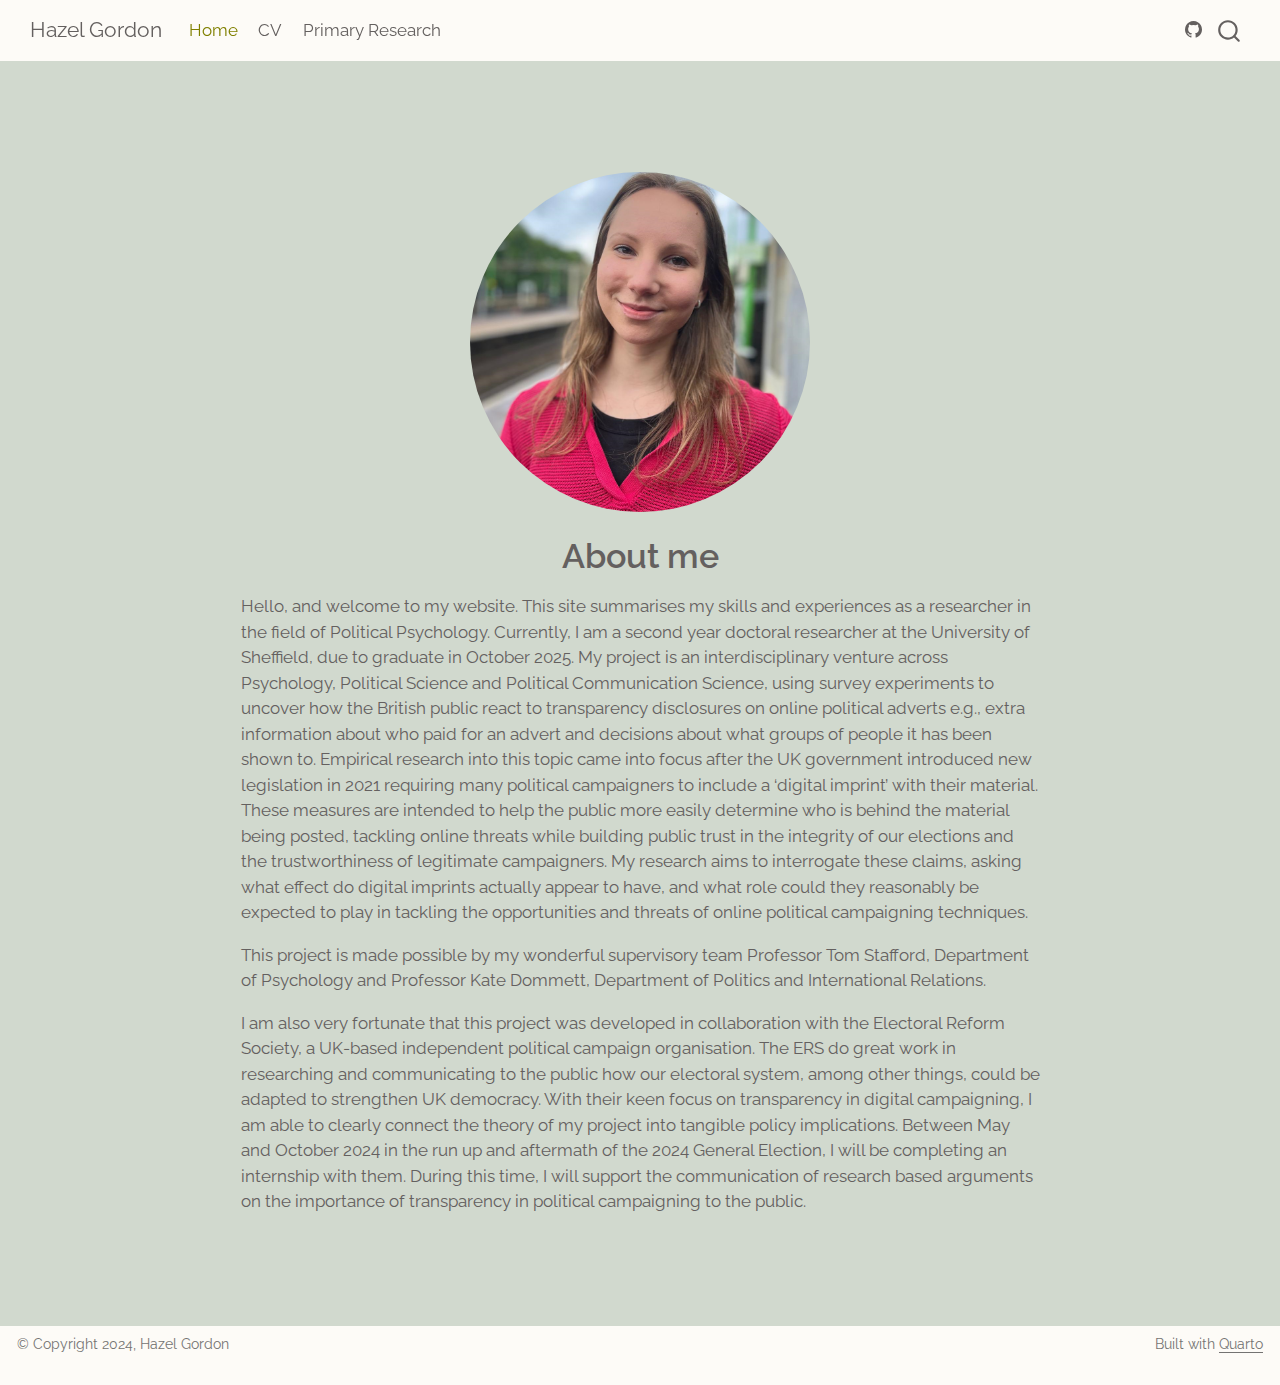
<file: docs/index.html>
<!DOCTYPE html>
<html xmlns="http://www.w3.org/1999/xhtml" lang="en" xml:lang="en"><head>

<meta charset="utf-8">
<meta name="generator" content="quarto-1.4.553">

<meta name="viewport" content="width=device-width, initial-scale=1.0, user-scalable=yes">


<title>Hazel Gordon - About me</title>
<style>
code{white-space: pre-wrap;}
span.smallcaps{font-variant: small-caps;}
div.columns{display: flex; gap: min(4vw, 1.5em);}
div.column{flex: auto; overflow-x: auto;}
div.hanging-indent{margin-left: 1.5em; text-indent: -1.5em;}
ul.task-list{list-style: none;}
ul.task-list li input[type="checkbox"] {
  width: 0.8em;
  margin: 0 0.8em 0.2em -1em; /* quarto-specific, see https://github.com/quarto-dev/quarto-cli/issues/4556 */ 
  vertical-align: middle;
}
</style>


<script src="site_libs/quarto-nav/quarto-nav.js"></script>
<script src="site_libs/quarto-nav/headroom.min.js"></script>
<script src="site_libs/clipboard/clipboard.min.js"></script>
<script src="site_libs/quarto-search/autocomplete.umd.js"></script>
<script src="site_libs/quarto-search/fuse.min.js"></script>
<script src="site_libs/quarto-search/quarto-search.js"></script>
<meta name="quarto:offset" content="./">
<script src="site_libs/quarto-html/quarto.js"></script>
<script src="site_libs/quarto-html/popper.min.js"></script>
<script src="site_libs/quarto-html/tippy.umd.min.js"></script>
<link href="site_libs/quarto-html/tippy.css" rel="stylesheet">
<link href="site_libs/quarto-html/quarto-syntax-highlighting.css" rel="stylesheet" id="quarto-text-highlighting-styles">
<script src="site_libs/bootstrap/bootstrap.min.js"></script>
<link href="site_libs/bootstrap/bootstrap-icons.css" rel="stylesheet">
<link href="site_libs/bootstrap/bootstrap.min.css" rel="stylesheet" id="quarto-bootstrap" data-mode="light">
<script id="quarto-search-options" type="application/json">{
  "location": "navbar",
  "copy-button": false,
  "collapse-after": 3,
  "panel-placement": "end",
  "type": "overlay",
  "limit": 50,
  "keyboard-shortcut": [
    "f",
    "/",
    "s"
  ],
  "show-item-context": false,
  "language": {
    "search-no-results-text": "No results",
    "search-matching-documents-text": "matching documents",
    "search-copy-link-title": "Copy link to search",
    "search-hide-matches-text": "Hide additional matches",
    "search-more-match-text": "more match in this document",
    "search-more-matches-text": "more matches in this document",
    "search-clear-button-title": "Clear",
    "search-text-placeholder": "",
    "search-detached-cancel-button-title": "Cancel",
    "search-submit-button-title": "Submit",
    "search-label": "Search"
  }
}</script>


</head>

<body class="nav-fixed fullcontent">

<div id="quarto-search-results"></div>
  <header id="quarto-header" class="headroom fixed-top">
    <nav class="navbar navbar-expand-lg " data-bs-theme="dark">
      <div class="navbar-container container-fluid">
      <div class="navbar-brand-container mx-auto">
    <a class="navbar-brand" href="./index.html">
    <span class="navbar-title">Hazel Gordon</span>
    </a>
  </div>
            <div id="quarto-search" class="" title="Search"></div>
          <button class="navbar-toggler" type="button" data-bs-toggle="collapse" data-bs-target="#navbarCollapse" aria-controls="navbarCollapse" aria-expanded="false" aria-label="Toggle navigation" onclick="if (window.quartoToggleHeadroom) { window.quartoToggleHeadroom(); }">
  <span class="navbar-toggler-icon"></span>
</button>
          <div class="collapse navbar-collapse" id="navbarCollapse">
            <ul class="navbar-nav navbar-nav-scroll me-auto">
  <li class="nav-item">
    <a class="nav-link active" href="./index.html" aria-current="page"> 
<span class="menu-text">Home</span></a>
  </li>  
  <li class="nav-item">
    <a class="nav-link" href="./cv.html"> 
<span class="menu-text">CV</span></a>
  </li>  
  <li class="nav-item">
    <a class="nav-link" href="./projects.html"> 
<span class="menu-text">Primary Research</span></a>
  </li>  
</ul>
          </div> <!-- /navcollapse -->
          <div class="quarto-navbar-tools">
    <a href="https://github.com/hazelcgordon/cv" title="" class="quarto-navigation-tool px-1" aria-label=""><i class="bi bi-github"></i></a>
</div>
      </div> <!-- /container-fluid -->
    </nav>
</header>
<!-- content -->
<div id="quarto-content" class="quarto-container page-columns page-rows-contents page-layout-article page-navbar">
<!-- sidebar -->
<!-- margin-sidebar -->
    
<!-- main -->
<main class="content" id="quarto-document-content">




<div class="quarto-about-jolla content">
  <img src="img/profile_cropped.png" class="about-image
  round " style="height: 20em; width: 20em;">
 <header id="title-block-header" class="quarto-title-block default">
<div class="quarto-title">
<h1 class="title">About me</h1>
</div>
<div class="quarto-title-meta">
  </div>
</header><div id="me">
<p>Hello, and welcome to my website. This site summarises my skills and experiences as a researcher in the field of Political Psychology. Currently, I am a second year doctoral researcher at the University of Sheffield, due to graduate in October 2025. My project is an interdisciplinary venture across Psychology, Political Science and Political Communication Science, using survey experiments to uncover how the British public react to transparency disclosures on online political adverts e.g., extra information about who paid for an advert and decisions about what groups of people it has been shown to. Empirical research into this topic came into focus after the UK government introduced new legislation in 2021 requiring many political campaigners to include a ‘digital imprint’ with their material. These measures are intended to help the public more easily determine who is behind the material being posted, tackling online threats while building public trust in the integrity of our elections and the trustworthiness of legitimate campaigners. My research aims to interrogate these claims, asking what effect do digital imprints actually appear to have, and what role could they reasonably be expected to play in tackling the opportunities and threats of online political campaigning techniques.</p>
<p>This project is made possible by my wonderful supervisory team Professor Tom Stafford, Department of Psychology and Professor Kate Dommett, Department of Politics and International Relations.</p>
<p>I am also very fortunate that this project was developed in collaboration with the Electoral Reform Society, a UK-based independent political campaign organisation. The ERS do great work in researching and communicating to the public how our electoral system, among other things, could be adapted to strengthen UK democracy. With their keen focus on transparency in digital campaigning, I am able to clearly connect the theory of my project into tangible policy implications. Between May and October 2024 in the run up and aftermath of the 2024 General Election, I will be completing an internship with them. During this time, I will support the communication of research based arguments on the importance of transparency in political campaigning to the public.</p>
</div>  
</div>





</main> <!-- /main -->
<script id="quarto-html-after-body" type="application/javascript">
window.document.addEventListener("DOMContentLoaded", function (event) {
  const toggleBodyColorMode = (bsSheetEl) => {
    const mode = bsSheetEl.getAttribute("data-mode");
    const bodyEl = window.document.querySelector("body");
    if (mode === "dark") {
      bodyEl.classList.add("quarto-dark");
      bodyEl.classList.remove("quarto-light");
    } else {
      bodyEl.classList.add("quarto-light");
      bodyEl.classList.remove("quarto-dark");
    }
  }
  const toggleBodyColorPrimary = () => {
    const bsSheetEl = window.document.querySelector("link#quarto-bootstrap");
    if (bsSheetEl) {
      toggleBodyColorMode(bsSheetEl);
    }
  }
  toggleBodyColorPrimary();  
  const isCodeAnnotation = (el) => {
    for (const clz of el.classList) {
      if (clz.startsWith('code-annotation-')) {                     
        return true;
      }
    }
    return false;
  }
  const clipboard = new window.ClipboardJS('.code-copy-button', {
    text: function(trigger) {
      const codeEl = trigger.previousElementSibling.cloneNode(true);
      for (const childEl of codeEl.children) {
        if (isCodeAnnotation(childEl)) {
          childEl.remove();
        }
      }
      return codeEl.innerText;
    }
  });
  clipboard.on('success', function(e) {
    // button target
    const button = e.trigger;
    // don't keep focus
    button.blur();
    // flash "checked"
    button.classList.add('code-copy-button-checked');
    var currentTitle = button.getAttribute("title");
    button.setAttribute("title", "Copied!");
    let tooltip;
    if (window.bootstrap) {
      button.setAttribute("data-bs-toggle", "tooltip");
      button.setAttribute("data-bs-placement", "left");
      button.setAttribute("data-bs-title", "Copied!");
      tooltip = new bootstrap.Tooltip(button, 
        { trigger: "manual", 
          customClass: "code-copy-button-tooltip",
          offset: [0, -8]});
      tooltip.show();    
    }
    setTimeout(function() {
      if (tooltip) {
        tooltip.hide();
        button.removeAttribute("data-bs-title");
        button.removeAttribute("data-bs-toggle");
        button.removeAttribute("data-bs-placement");
      }
      button.setAttribute("title", currentTitle);
      button.classList.remove('code-copy-button-checked');
    }, 1000);
    // clear code selection
    e.clearSelection();
  });
    var localhostRegex = new RegExp(/^(?:http|https):\/\/localhost\:?[0-9]*\//);
    var mailtoRegex = new RegExp(/^mailto:/);
      var filterRegex = new RegExp('/' + window.location.host + '/');
    var isInternal = (href) => {
        return filterRegex.test(href) || localhostRegex.test(href) || mailtoRegex.test(href);
    }
    // Inspect non-navigation links and adorn them if external
 	var links = window.document.querySelectorAll('a[href]:not(.nav-link):not(.navbar-brand):not(.toc-action):not(.sidebar-link):not(.sidebar-item-toggle):not(.pagination-link):not(.no-external):not([aria-hidden]):not(.dropdown-item):not(.quarto-navigation-tool)');
    for (var i=0; i<links.length; i++) {
      const link = links[i];
      if (!isInternal(link.href)) {
        // undo the damage that might have been done by quarto-nav.js in the case of
        // links that we want to consider external
        if (link.dataset.originalHref !== undefined) {
          link.href = link.dataset.originalHref;
        }
      }
    }
  function tippyHover(el, contentFn, onTriggerFn, onUntriggerFn) {
    const config = {
      allowHTML: true,
      maxWidth: 500,
      delay: 100,
      arrow: false,
      appendTo: function(el) {
          return el.parentElement;
      },
      interactive: true,
      interactiveBorder: 10,
      theme: 'quarto',
      placement: 'bottom-start',
    };
    if (contentFn) {
      config.content = contentFn;
    }
    if (onTriggerFn) {
      config.onTrigger = onTriggerFn;
    }
    if (onUntriggerFn) {
      config.onUntrigger = onUntriggerFn;
    }
    window.tippy(el, config); 
  }
  const noterefs = window.document.querySelectorAll('a[role="doc-noteref"]');
  for (var i=0; i<noterefs.length; i++) {
    const ref = noterefs[i];
    tippyHover(ref, function() {
      // use id or data attribute instead here
      let href = ref.getAttribute('data-footnote-href') || ref.getAttribute('href');
      try { href = new URL(href).hash; } catch {}
      const id = href.replace(/^#\/?/, "");
      const note = window.document.getElementById(id);
      if (note) {
        return note.innerHTML;
      } else {
        return "";
      }
    });
  }
  const xrefs = window.document.querySelectorAll('a.quarto-xref');
  const processXRef = (id, note) => {
    // Strip column container classes
    const stripColumnClz = (el) => {
      el.classList.remove("page-full", "page-columns");
      if (el.children) {
        for (const child of el.children) {
          stripColumnClz(child);
        }
      }
    }
    stripColumnClz(note)
    if (id === null || id.startsWith('sec-')) {
      // Special case sections, only their first couple elements
      const container = document.createElement("div");
      if (note.children && note.children.length > 2) {
        container.appendChild(note.children[0].cloneNode(true));
        for (let i = 1; i < note.children.length; i++) {
          const child = note.children[i];
          if (child.tagName === "P" && child.innerText === "") {
            continue;
          } else {
            container.appendChild(child.cloneNode(true));
            break;
          }
        }
        if (window.Quarto?.typesetMath) {
          window.Quarto.typesetMath(container);
        }
        return container.innerHTML
      } else {
        if (window.Quarto?.typesetMath) {
          window.Quarto.typesetMath(note);
        }
        return note.innerHTML;
      }
    } else {
      // Remove any anchor links if they are present
      const anchorLink = note.querySelector('a.anchorjs-link');
      if (anchorLink) {
        anchorLink.remove();
      }
      if (window.Quarto?.typesetMath) {
        window.Quarto.typesetMath(note);
      }
      // TODO in 1.5, we should make sure this works without a callout special case
      if (note.classList.contains("callout")) {
        return note.outerHTML;
      } else {
        return note.innerHTML;
      }
    }
  }
  for (var i=0; i<xrefs.length; i++) {
    const xref = xrefs[i];
    tippyHover(xref, undefined, function(instance) {
      instance.disable();
      let url = xref.getAttribute('href');
      let hash = undefined; 
      if (url.startsWith('#')) {
        hash = url;
      } else {
        try { hash = new URL(url).hash; } catch {}
      }
      if (hash) {
        const id = hash.replace(/^#\/?/, "");
        const note = window.document.getElementById(id);
        if (note !== null) {
          try {
            const html = processXRef(id, note.cloneNode(true));
            instance.setContent(html);
          } finally {
            instance.enable();
            instance.show();
          }
        } else {
          // See if we can fetch this
          fetch(url.split('#')[0])
          .then(res => res.text())
          .then(html => {
            const parser = new DOMParser();
            const htmlDoc = parser.parseFromString(html, "text/html");
            const note = htmlDoc.getElementById(id);
            if (note !== null) {
              const html = processXRef(id, note);
              instance.setContent(html);
            } 
          }).finally(() => {
            instance.enable();
            instance.show();
          });
        }
      } else {
        // See if we can fetch a full url (with no hash to target)
        // This is a special case and we should probably do some content thinning / targeting
        fetch(url)
        .then(res => res.text())
        .then(html => {
          const parser = new DOMParser();
          const htmlDoc = parser.parseFromString(html, "text/html");
          const note = htmlDoc.querySelector('main.content');
          if (note !== null) {
            // This should only happen for chapter cross references
            // (since there is no id in the URL)
            // remove the first header
            if (note.children.length > 0 && note.children[0].tagName === "HEADER") {
              note.children[0].remove();
            }
            const html = processXRef(null, note);
            instance.setContent(html);
          } 
        }).finally(() => {
          instance.enable();
          instance.show();
        });
      }
    }, function(instance) {
    });
  }
      let selectedAnnoteEl;
      const selectorForAnnotation = ( cell, annotation) => {
        let cellAttr = 'data-code-cell="' + cell + '"';
        let lineAttr = 'data-code-annotation="' +  annotation + '"';
        const selector = 'span[' + cellAttr + '][' + lineAttr + ']';
        return selector;
      }
      const selectCodeLines = (annoteEl) => {
        const doc = window.document;
        const targetCell = annoteEl.getAttribute("data-target-cell");
        const targetAnnotation = annoteEl.getAttribute("data-target-annotation");
        const annoteSpan = window.document.querySelector(selectorForAnnotation(targetCell, targetAnnotation));
        const lines = annoteSpan.getAttribute("data-code-lines").split(",");
        const lineIds = lines.map((line) => {
          return targetCell + "-" + line;
        })
        let top = null;
        let height = null;
        let parent = null;
        if (lineIds.length > 0) {
            //compute the position of the single el (top and bottom and make a div)
            const el = window.document.getElementById(lineIds[0]);
            top = el.offsetTop;
            height = el.offsetHeight;
            parent = el.parentElement.parentElement;
          if (lineIds.length > 1) {
            const lastEl = window.document.getElementById(lineIds[lineIds.length - 1]);
            const bottom = lastEl.offsetTop + lastEl.offsetHeight;
            height = bottom - top;
          }
          if (top !== null && height !== null && parent !== null) {
            // cook up a div (if necessary) and position it 
            let div = window.document.getElementById("code-annotation-line-highlight");
            if (div === null) {
              div = window.document.createElement("div");
              div.setAttribute("id", "code-annotation-line-highlight");
              div.style.position = 'absolute';
              parent.appendChild(div);
            }
            div.style.top = top - 2 + "px";
            div.style.height = height + 4 + "px";
            div.style.left = 0;
            let gutterDiv = window.document.getElementById("code-annotation-line-highlight-gutter");
            if (gutterDiv === null) {
              gutterDiv = window.document.createElement("div");
              gutterDiv.setAttribute("id", "code-annotation-line-highlight-gutter");
              gutterDiv.style.position = 'absolute';
              const codeCell = window.document.getElementById(targetCell);
              const gutter = codeCell.querySelector('.code-annotation-gutter');
              gutter.appendChild(gutterDiv);
            }
            gutterDiv.style.top = top - 2 + "px";
            gutterDiv.style.height = height + 4 + "px";
          }
          selectedAnnoteEl = annoteEl;
        }
      };
      const unselectCodeLines = () => {
        const elementsIds = ["code-annotation-line-highlight", "code-annotation-line-highlight-gutter"];
        elementsIds.forEach((elId) => {
          const div = window.document.getElementById(elId);
          if (div) {
            div.remove();
          }
        });
        selectedAnnoteEl = undefined;
      };
        // Handle positioning of the toggle
    window.addEventListener(
      "resize",
      throttle(() => {
        elRect = undefined;
        if (selectedAnnoteEl) {
          selectCodeLines(selectedAnnoteEl);
        }
      }, 10)
    );
    function throttle(fn, ms) {
    let throttle = false;
    let timer;
      return (...args) => {
        if(!throttle) { // first call gets through
            fn.apply(this, args);
            throttle = true;
        } else { // all the others get throttled
            if(timer) clearTimeout(timer); // cancel #2
            timer = setTimeout(() => {
              fn.apply(this, args);
              timer = throttle = false;
            }, ms);
        }
      };
    }
      // Attach click handler to the DT
      const annoteDls = window.document.querySelectorAll('dt[data-target-cell]');
      for (const annoteDlNode of annoteDls) {
        annoteDlNode.addEventListener('click', (event) => {
          const clickedEl = event.target;
          if (clickedEl !== selectedAnnoteEl) {
            unselectCodeLines();
            const activeEl = window.document.querySelector('dt[data-target-cell].code-annotation-active');
            if (activeEl) {
              activeEl.classList.remove('code-annotation-active');
            }
            selectCodeLines(clickedEl);
            clickedEl.classList.add('code-annotation-active');
          } else {
            // Unselect the line
            unselectCodeLines();
            clickedEl.classList.remove('code-annotation-active');
          }
        });
      }
  const findCites = (el) => {
    const parentEl = el.parentElement;
    if (parentEl) {
      const cites = parentEl.dataset.cites;
      if (cites) {
        return {
          el,
          cites: cites.split(' ')
        };
      } else {
        return findCites(el.parentElement)
      }
    } else {
      return undefined;
    }
  };
  var bibliorefs = window.document.querySelectorAll('a[role="doc-biblioref"]');
  for (var i=0; i<bibliorefs.length; i++) {
    const ref = bibliorefs[i];
    const citeInfo = findCites(ref);
    if (citeInfo) {
      tippyHover(citeInfo.el, function() {
        var popup = window.document.createElement('div');
        citeInfo.cites.forEach(function(cite) {
          var citeDiv = window.document.createElement('div');
          citeDiv.classList.add('hanging-indent');
          citeDiv.classList.add('csl-entry');
          var biblioDiv = window.document.getElementById('ref-' + cite);
          if (biblioDiv) {
            citeDiv.innerHTML = biblioDiv.innerHTML;
          }
          popup.appendChild(citeDiv);
        });
        return popup.innerHTML;
      });
    }
  }
});
</script>
</div> <!-- /content -->
<footer class="footer">
  <div class="nav-footer">
    <div class="nav-footer-left">
<p>© Copyright 2024, Hazel Gordon</p>
</div>   
    <div class="nav-footer-center">
      &nbsp;
    </div>
    <div class="nav-footer-right">
<p>Built with <a href="https://quarto.org/">Quarto</a></p>
</div>
  </div>
</footer>




</body></html>
</file>
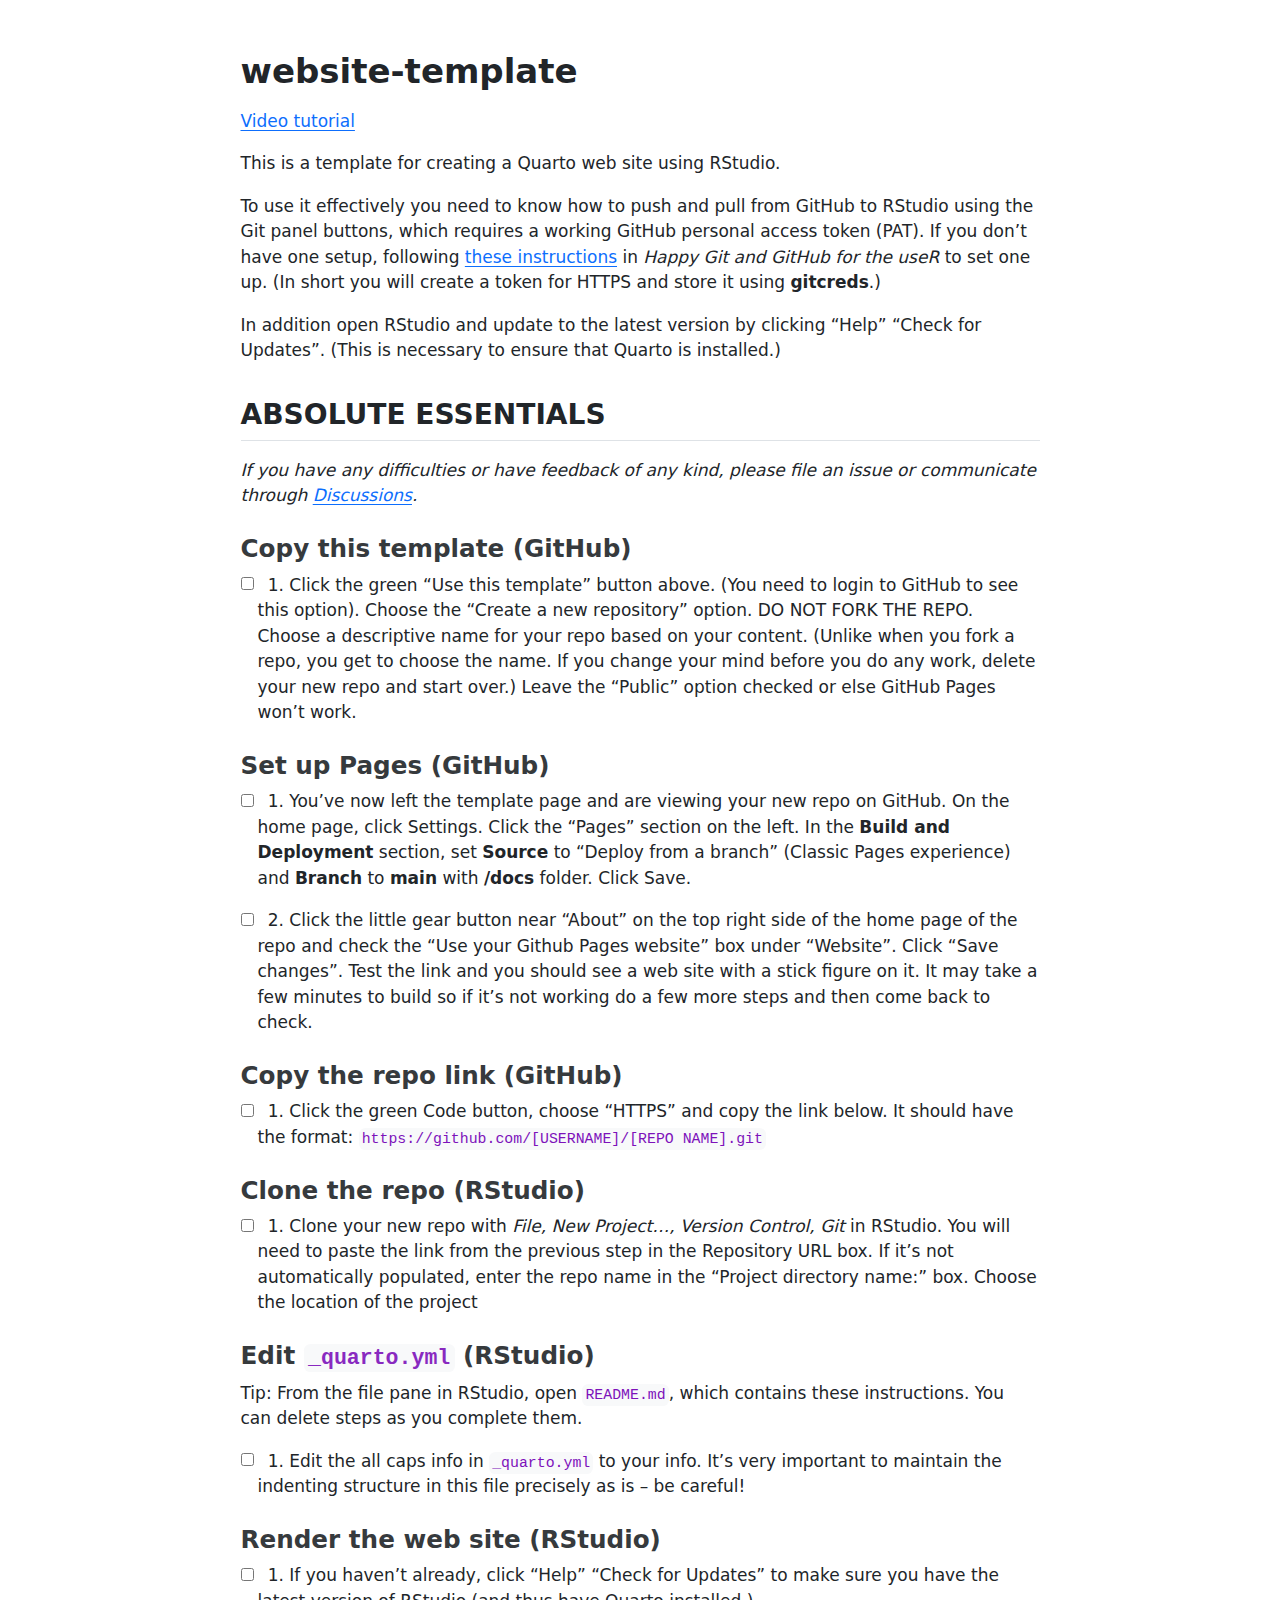
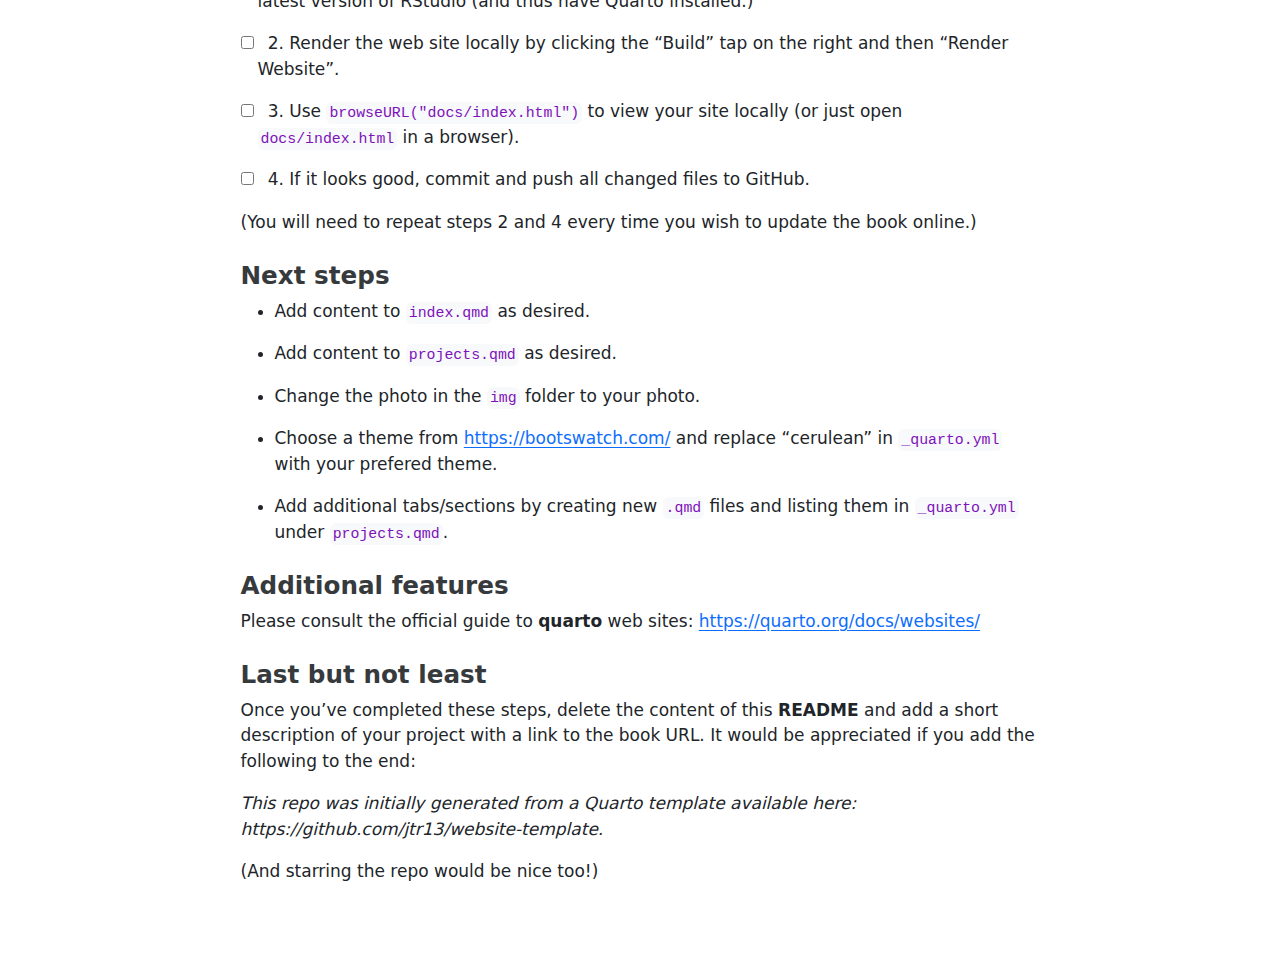
<file: README.html>
<!DOCTYPE html>
<html xmlns="http://www.w3.org/1999/xhtml" lang="en" xml:lang="en"><head>

<meta charset="utf-8">
<meta name="generator" content="quarto-1.4.553">

<meta name="viewport" content="width=device-width, initial-scale=1.0, user-scalable=yes">


<title>readme</title>
<style>
code{white-space: pre-wrap;}
span.smallcaps{font-variant: small-caps;}
div.columns{display: flex; gap: min(4vw, 1.5em);}
div.column{flex: auto; overflow-x: auto;}
div.hanging-indent{margin-left: 1.5em; text-indent: -1.5em;}
ul.task-list{list-style: none;}
ul.task-list li input[type="checkbox"] {
  width: 0.8em;
  margin: 0 0.8em 0.2em -1em; /* quarto-specific, see https://github.com/quarto-dev/quarto-cli/issues/4556 */ 
  vertical-align: middle;
}
</style>


<script src="README_files/libs/clipboard/clipboard.min.js"></script>
<script src="README_files/libs/quarto-html/quarto.js"></script>
<script src="README_files/libs/quarto-html/popper.min.js"></script>
<script src="README_files/libs/quarto-html/tippy.umd.min.js"></script>
<script src="README_files/libs/quarto-html/anchor.min.js"></script>
<link href="README_files/libs/quarto-html/tippy.css" rel="stylesheet">
<link href="README_files/libs/quarto-html/quarto-syntax-highlighting.css" rel="stylesheet" id="quarto-text-highlighting-styles">
<script src="README_files/libs/bootstrap/bootstrap.min.js"></script>
<link href="README_files/libs/bootstrap/bootstrap-icons.css" rel="stylesheet">
<link href="README_files/libs/bootstrap/bootstrap.min.css" rel="stylesheet" id="quarto-bootstrap" data-mode="light">


</head>

<body class="fullcontent">

<div id="quarto-content" class="page-columns page-rows-contents page-layout-article">

<main class="content" id="quarto-document-content">




<section id="website-template" class="level1">
<h1>website-template</h1>
<p><a href="https://youtu.be/YN75YXaLFGM">Video tutorial</a></p>
<p>This is a template for creating a Quarto web site using RStudio.</p>
<p>To use it effectively you need to know how to push and pull from GitHub to RStudio using the Git panel buttons, which requires a working GitHub personal access token (PAT). If you don’t have one setup, following <a href="https://happygitwithr.com/https-pat.html#tldr">these instructions</a> in <em>Happy Git and GitHub for the useR</em> to set one up. (In short you will create a token for HTTPS and store it using <strong>gitcreds</strong>.)</p>
<p>In addition open RStudio and update to the latest version by clicking “Help” “Check for Updates”. (This is necessary to ensure that Quarto is installed.)</p>
<section id="absolute-essentials" class="level2">
<h2 class="anchored" data-anchor-id="absolute-essentials">ABSOLUTE ESSENTIALS</h2>
<p><em>If you have any difficulties or have feedback of any kind, please file an issue or communicate through <a href="https://github.com/jtr13/website-template/discussions">Discussions</a>.</em></p>
<section id="copy-this-template-github" class="level3">
<h3 class="anchored" data-anchor-id="copy-this-template-github">Copy this template (GitHub)</h3>
<ul class="task-list">
<li><label><input type="checkbox">1. Click the green “Use this template” button above. (You need to login to GitHub to see this option). Choose the “Create a new repository” option. DO NOT FORK THE REPO. Choose a descriptive name for your repo based on your content. (Unlike when you fork a repo, you get to choose the name. If you change your mind before you do any work, delete your new repo and start over.) Leave the “Public” option checked or else GitHub Pages won’t work.</label></li>
</ul>
</section>
<section id="set-up-pages-github" class="level3">
<h3 class="anchored" data-anchor-id="set-up-pages-github">Set up Pages (GitHub)</h3>
<ul class="task-list">
<li><p><label><input type="checkbox">1. You’ve now left the template page and are viewing your new repo on GitHub. On the home page, click Settings. Click the “Pages” section on the left. In the <strong>Build and Deployment</strong> section, set <strong>Source</strong> to “Deploy from a branch” (Classic Pages experience) and <strong>Branch</strong> to <strong>main</strong> with <strong>/docs</strong> folder. Click Save.</label></p></li>
<li><p><label><input type="checkbox">2. Click the little gear button near “About” on the top right side of the home page of the repo and check the “Use your Github Pages website” box under “Website”. Click “Save changes”. Test the link and you should see a web site with a stick figure on it. It may take a few minutes to build so if it’s not working do a few more steps and then come back to check.</label></p></li>
</ul>
</section>
<section id="copy-the-repo-link-github" class="level3">
<h3 class="anchored" data-anchor-id="copy-the-repo-link-github">Copy the repo link (GitHub)</h3>
<ul class="task-list">
<li><label><input type="checkbox">1. Click the green Code button, choose “HTTPS” and copy the link below. It should have the format: <code>https://github.com/[USERNAME]/[REPO NAME].git</code></label></li>
</ul>
</section>
<section id="clone-the-repo-rstudio" class="level3">
<h3 class="anchored" data-anchor-id="clone-the-repo-rstudio">Clone the repo (RStudio)</h3>
<ul class="task-list">
<li><label><input type="checkbox">1. Clone your new repo with <em>File, New Project…, Version Control, Git</em> in RStudio. You will need to paste the link from the previous step in the Repository URL box. If it’s not automatically populated, enter the repo name in the “Project directory name:” box. Choose the location of the project</label></li>
</ul>
</section>
<section id="edit-_quarto.yml-rstudio" class="level3">
<h3 class="anchored" data-anchor-id="edit-_quarto.yml-rstudio">Edit <code>_quarto.yml</code> (RStudio)</h3>
<p>Tip: From the file pane in RStudio, open <code>README.md</code>, which contains these instructions. You can delete steps as you complete them.</p>
<ul class="task-list">
<li><label><input type="checkbox">1. Edit the all caps info in <code>_quarto.yml</code> to your info. It’s very important to maintain the indenting structure in this file precisely as is – be careful!</label></li>
</ul>
</section>
<section id="render-the-web-site-rstudio" class="level3">
<h3 class="anchored" data-anchor-id="render-the-web-site-rstudio">Render the web site (RStudio)</h3>
<ul class="task-list">
<li><p><label><input type="checkbox">1. If you haven’t already, click “Help” “Check for Updates” to make sure you have the latest version of RStudio (and thus have Quarto installed.)</label></p></li>
<li><p><label><input type="checkbox">2. Render the web site locally by clicking the “Build” tap on the right and then “Render Website”.</label></p></li>
<li><p><label><input type="checkbox">3. Use <code>browseURL("docs/index.html")</code> to view your site locally (or just open <code>docs/index.html</code> in a browser).</label></p></li>
<li><p><label><input type="checkbox">4. If it looks good, commit and push all changed files to GitHub.</label></p></li>
</ul>
<p>(You will need to repeat steps 2 and 4 every time you wish to update the book online.)</p>
</section>
<section id="next-steps" class="level3">
<h3 class="anchored" data-anchor-id="next-steps">Next steps</h3>
<ul>
<li><p>Add content to <code>index.qmd</code> as desired.</p></li>
<li><p>Add content to <code>projects.qmd</code> as desired.</p></li>
<li><p>Change the photo in the <code>img</code> folder to your photo.</p></li>
<li><p>Choose a theme from <a href="https://bootswatch.com/">https://bootswatch.com/</a> and replace “cerulean” in <code>_quarto.yml</code> with your prefered theme.</p></li>
<li><p>Add additional tabs/sections by creating new <code>.qmd</code> files and listing them in <code>_quarto.yml</code> under <code>projects.qmd</code>.</p></li>
</ul>
</section>
<section id="additional-features" class="level3">
<h3 class="anchored" data-anchor-id="additional-features">Additional features</h3>
<p>Please consult the official guide to <strong>quarto</strong> web sites: <a href="https://quarto.org/docs/websites/">https://quarto.org/docs/websites/</a></p>
</section>
<section id="last-but-not-least" class="level3">
<h3 class="anchored" data-anchor-id="last-but-not-least">Last but not least</h3>
<p>Once you’ve completed these steps, delete the content of this <strong>README</strong> and add a short description of your project with a link to the book URL. It would be appreciated if you add the following to the end:</p>
<p><em>This repo was initially generated from a Quarto template available here: https://github.com/jtr13/website-template.</em></p>
<p>(And starring the repo would be nice too!)</p>
</section>
</section>
</section>

</main>
<!-- /main column -->
<script id="quarto-html-after-body" type="application/javascript">
window.document.addEventListener("DOMContentLoaded", function (event) {
  const toggleBodyColorMode = (bsSheetEl) => {
    const mode = bsSheetEl.getAttribute("data-mode");
    const bodyEl = window.document.querySelector("body");
    if (mode === "dark") {
      bodyEl.classList.add("quarto-dark");
      bodyEl.classList.remove("quarto-light");
    } else {
      bodyEl.classList.add("quarto-light");
      bodyEl.classList.remove("quarto-dark");
    }
  }
  const toggleBodyColorPrimary = () => {
    const bsSheetEl = window.document.querySelector("link#quarto-bootstrap");
    if (bsSheetEl) {
      toggleBodyColorMode(bsSheetEl);
    }
  }
  toggleBodyColorPrimary();  
  const icon = "";
  const anchorJS = new window.AnchorJS();
  anchorJS.options = {
    placement: 'right',
    icon: icon
  };
  anchorJS.add('.anchored');
  const isCodeAnnotation = (el) => {
    for (const clz of el.classList) {
      if (clz.startsWith('code-annotation-')) {                     
        return true;
      }
    }
    return false;
  }
  const clipboard = new window.ClipboardJS('.code-copy-button', {
    text: function(trigger) {
      const codeEl = trigger.previousElementSibling.cloneNode(true);
      for (const childEl of codeEl.children) {
        if (isCodeAnnotation(childEl)) {
          childEl.remove();
        }
      }
      return codeEl.innerText;
    }
  });
  clipboard.on('success', function(e) {
    // button target
    const button = e.trigger;
    // don't keep focus
    button.blur();
    // flash "checked"
    button.classList.add('code-copy-button-checked');
    var currentTitle = button.getAttribute("title");
    button.setAttribute("title", "Copied!");
    let tooltip;
    if (window.bootstrap) {
      button.setAttribute("data-bs-toggle", "tooltip");
      button.setAttribute("data-bs-placement", "left");
      button.setAttribute("data-bs-title", "Copied!");
      tooltip = new bootstrap.Tooltip(button, 
        { trigger: "manual", 
          customClass: "code-copy-button-tooltip",
          offset: [0, -8]});
      tooltip.show();    
    }
    setTimeout(function() {
      if (tooltip) {
        tooltip.hide();
        button.removeAttribute("data-bs-title");
        button.removeAttribute("data-bs-toggle");
        button.removeAttribute("data-bs-placement");
      }
      button.setAttribute("title", currentTitle);
      button.classList.remove('code-copy-button-checked');
    }, 1000);
    // clear code selection
    e.clearSelection();
  });
    var localhostRegex = new RegExp(/^(?:http|https):\/\/localhost\:?[0-9]*\//);
    var mailtoRegex = new RegExp(/^mailto:/);
      var filterRegex = new RegExp('/' + window.location.host + '/');
    var isInternal = (href) => {
        return filterRegex.test(href) || localhostRegex.test(href) || mailtoRegex.test(href);
    }
    // Inspect non-navigation links and adorn them if external
 	var links = window.document.querySelectorAll('a[href]:not(.nav-link):not(.navbar-brand):not(.toc-action):not(.sidebar-link):not(.sidebar-item-toggle):not(.pagination-link):not(.no-external):not([aria-hidden]):not(.dropdown-item):not(.quarto-navigation-tool)');
    for (var i=0; i<links.length; i++) {
      const link = links[i];
      if (!isInternal(link.href)) {
        // undo the damage that might have been done by quarto-nav.js in the case of
        // links that we want to consider external
        if (link.dataset.originalHref !== undefined) {
          link.href = link.dataset.originalHref;
        }
      }
    }
  function tippyHover(el, contentFn, onTriggerFn, onUntriggerFn) {
    const config = {
      allowHTML: true,
      maxWidth: 500,
      delay: 100,
      arrow: false,
      appendTo: function(el) {
          return el.parentElement;
      },
      interactive: true,
      interactiveBorder: 10,
      theme: 'quarto',
      placement: 'bottom-start',
    };
    if (contentFn) {
      config.content = contentFn;
    }
    if (onTriggerFn) {
      config.onTrigger = onTriggerFn;
    }
    if (onUntriggerFn) {
      config.onUntrigger = onUntriggerFn;
    }
    window.tippy(el, config); 
  }
  const noterefs = window.document.querySelectorAll('a[role="doc-noteref"]');
  for (var i=0; i<noterefs.length; i++) {
    const ref = noterefs[i];
    tippyHover(ref, function() {
      // use id or data attribute instead here
      let href = ref.getAttribute('data-footnote-href') || ref.getAttribute('href');
      try { href = new URL(href).hash; } catch {}
      const id = href.replace(/^#\/?/, "");
      const note = window.document.getElementById(id);
      if (note) {
        return note.innerHTML;
      } else {
        return "";
      }
    });
  }
  const xrefs = window.document.querySelectorAll('a.quarto-xref');
  const processXRef = (id, note) => {
    // Strip column container classes
    const stripColumnClz = (el) => {
      el.classList.remove("page-full", "page-columns");
      if (el.children) {
        for (const child of el.children) {
          stripColumnClz(child);
        }
      }
    }
    stripColumnClz(note)
    if (id === null || id.startsWith('sec-')) {
      // Special case sections, only their first couple elements
      const container = document.createElement("div");
      if (note.children && note.children.length > 2) {
        container.appendChild(note.children[0].cloneNode(true));
        for (let i = 1; i < note.children.length; i++) {
          const child = note.children[i];
          if (child.tagName === "P" && child.innerText === "") {
            continue;
          } else {
            container.appendChild(child.cloneNode(true));
            break;
          }
        }
        if (window.Quarto?.typesetMath) {
          window.Quarto.typesetMath(container);
        }
        return container.innerHTML
      } else {
        if (window.Quarto?.typesetMath) {
          window.Quarto.typesetMath(note);
        }
        return note.innerHTML;
      }
    } else {
      // Remove any anchor links if they are present
      const anchorLink = note.querySelector('a.anchorjs-link');
      if (anchorLink) {
        anchorLink.remove();
      }
      if (window.Quarto?.typesetMath) {
        window.Quarto.typesetMath(note);
      }
      // TODO in 1.5, we should make sure this works without a callout special case
      if (note.classList.contains("callout")) {
        return note.outerHTML;
      } else {
        return note.innerHTML;
      }
    }
  }
  for (var i=0; i<xrefs.length; i++) {
    const xref = xrefs[i];
    tippyHover(xref, undefined, function(instance) {
      instance.disable();
      let url = xref.getAttribute('href');
      let hash = undefined; 
      if (url.startsWith('#')) {
        hash = url;
      } else {
        try { hash = new URL(url).hash; } catch {}
      }
      if (hash) {
        const id = hash.replace(/^#\/?/, "");
        const note = window.document.getElementById(id);
        if (note !== null) {
          try {
            const html = processXRef(id, note.cloneNode(true));
            instance.setContent(html);
          } finally {
            instance.enable();
            instance.show();
          }
        } else {
          // See if we can fetch this
          fetch(url.split('#')[0])
          .then(res => res.text())
          .then(html => {
            const parser = new DOMParser();
            const htmlDoc = parser.parseFromString(html, "text/html");
            const note = htmlDoc.getElementById(id);
            if (note !== null) {
              const html = processXRef(id, note);
              instance.setContent(html);
            } 
          }).finally(() => {
            instance.enable();
            instance.show();
          });
        }
      } else {
        // See if we can fetch a full url (with no hash to target)
        // This is a special case and we should probably do some content thinning / targeting
        fetch(url)
        .then(res => res.text())
        .then(html => {
          const parser = new DOMParser();
          const htmlDoc = parser.parseFromString(html, "text/html");
          const note = htmlDoc.querySelector('main.content');
          if (note !== null) {
            // This should only happen for chapter cross references
            // (since there is no id in the URL)
            // remove the first header
            if (note.children.length > 0 && note.children[0].tagName === "HEADER") {
              note.children[0].remove();
            }
            const html = processXRef(null, note);
            instance.setContent(html);
          } 
        }).finally(() => {
          instance.enable();
          instance.show();
        });
      }
    }, function(instance) {
    });
  }
      let selectedAnnoteEl;
      const selectorForAnnotation = ( cell, annotation) => {
        let cellAttr = 'data-code-cell="' + cell + '"';
        let lineAttr = 'data-code-annotation="' +  annotation + '"';
        const selector = 'span[' + cellAttr + '][' + lineAttr + ']';
        return selector;
      }
      const selectCodeLines = (annoteEl) => {
        const doc = window.document;
        const targetCell = annoteEl.getAttribute("data-target-cell");
        const targetAnnotation = annoteEl.getAttribute("data-target-annotation");
        const annoteSpan = window.document.querySelector(selectorForAnnotation(targetCell, targetAnnotation));
        const lines = annoteSpan.getAttribute("data-code-lines").split(",");
        const lineIds = lines.map((line) => {
          return targetCell + "-" + line;
        })
        let top = null;
        let height = null;
        let parent = null;
        if (lineIds.length > 0) {
            //compute the position of the single el (top and bottom and make a div)
            const el = window.document.getElementById(lineIds[0]);
            top = el.offsetTop;
            height = el.offsetHeight;
            parent = el.parentElement.parentElement;
          if (lineIds.length > 1) {
            const lastEl = window.document.getElementById(lineIds[lineIds.length - 1]);
            const bottom = lastEl.offsetTop + lastEl.offsetHeight;
            height = bottom - top;
          }
          if (top !== null && height !== null && parent !== null) {
            // cook up a div (if necessary) and position it 
            let div = window.document.getElementById("code-annotation-line-highlight");
            if (div === null) {
              div = window.document.createElement("div");
              div.setAttribute("id", "code-annotation-line-highlight");
              div.style.position = 'absolute';
              parent.appendChild(div);
            }
            div.style.top = top - 2 + "px";
            div.style.height = height + 4 + "px";
            div.style.left = 0;
            let gutterDiv = window.document.getElementById("code-annotation-line-highlight-gutter");
            if (gutterDiv === null) {
              gutterDiv = window.document.createElement("div");
              gutterDiv.setAttribute("id", "code-annotation-line-highlight-gutter");
              gutterDiv.style.position = 'absolute';
              const codeCell = window.document.getElementById(targetCell);
              const gutter = codeCell.querySelector('.code-annotation-gutter');
              gutter.appendChild(gutterDiv);
            }
            gutterDiv.style.top = top - 2 + "px";
            gutterDiv.style.height = height + 4 + "px";
          }
          selectedAnnoteEl = annoteEl;
        }
      };
      const unselectCodeLines = () => {
        const elementsIds = ["code-annotation-line-highlight", "code-annotation-line-highlight-gutter"];
        elementsIds.forEach((elId) => {
          const div = window.document.getElementById(elId);
          if (div) {
            div.remove();
          }
        });
        selectedAnnoteEl = undefined;
      };
        // Handle positioning of the toggle
    window.addEventListener(
      "resize",
      throttle(() => {
        elRect = undefined;
        if (selectedAnnoteEl) {
          selectCodeLines(selectedAnnoteEl);
        }
      }, 10)
    );
    function throttle(fn, ms) {
    let throttle = false;
    let timer;
      return (...args) => {
        if(!throttle) { // first call gets through
            fn.apply(this, args);
            throttle = true;
        } else { // all the others get throttled
            if(timer) clearTimeout(timer); // cancel #2
            timer = setTimeout(() => {
              fn.apply(this, args);
              timer = throttle = false;
            }, ms);
        }
      };
    }
      // Attach click handler to the DT
      const annoteDls = window.document.querySelectorAll('dt[data-target-cell]');
      for (const annoteDlNode of annoteDls) {
        annoteDlNode.addEventListener('click', (event) => {
          const clickedEl = event.target;
          if (clickedEl !== selectedAnnoteEl) {
            unselectCodeLines();
            const activeEl = window.document.querySelector('dt[data-target-cell].code-annotation-active');
            if (activeEl) {
              activeEl.classList.remove('code-annotation-active');
            }
            selectCodeLines(clickedEl);
            clickedEl.classList.add('code-annotation-active');
          } else {
            // Unselect the line
            unselectCodeLines();
            clickedEl.classList.remove('code-annotation-active');
          }
        });
      }
  const findCites = (el) => {
    const parentEl = el.parentElement;
    if (parentEl) {
      const cites = parentEl.dataset.cites;
      if (cites) {
        return {
          el,
          cites: cites.split(' ')
        };
      } else {
        return findCites(el.parentElement)
      }
    } else {
      return undefined;
    }
  };
  var bibliorefs = window.document.querySelectorAll('a[role="doc-biblioref"]');
  for (var i=0; i<bibliorefs.length; i++) {
    const ref = bibliorefs[i];
    const citeInfo = findCites(ref);
    if (citeInfo) {
      tippyHover(citeInfo.el, function() {
        var popup = window.document.createElement('div');
        citeInfo.cites.forEach(function(cite) {
          var citeDiv = window.document.createElement('div');
          citeDiv.classList.add('hanging-indent');
          citeDiv.classList.add('csl-entry');
          var biblioDiv = window.document.getElementById('ref-' + cite);
          if (biblioDiv) {
            citeDiv.innerHTML = biblioDiv.innerHTML;
          }
          popup.appendChild(citeDiv);
        });
        return popup.innerHTML;
      });
    }
  }
});
</script>
</div> <!-- /content -->




</body></html>
</file>
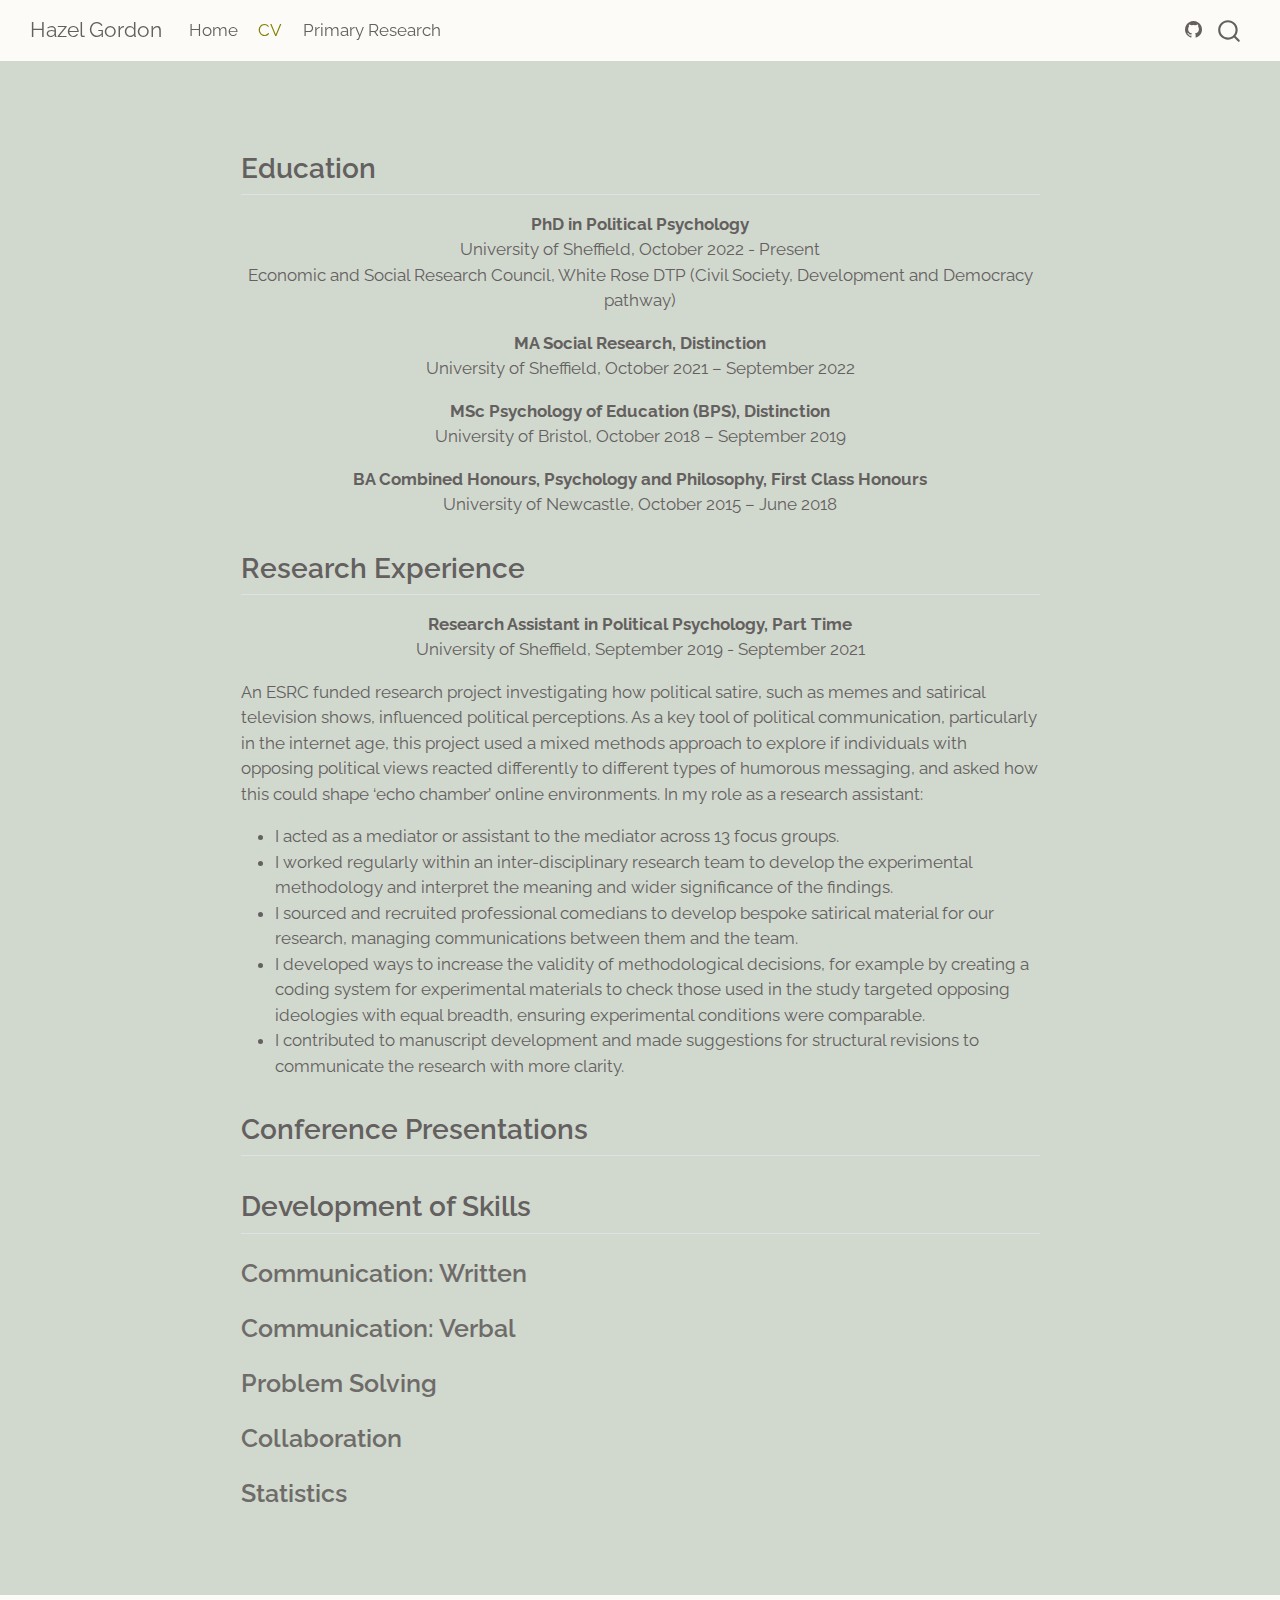
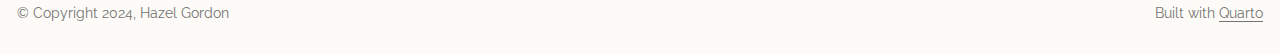
<file: docs/cv.html>
<!DOCTYPE html>
<html xmlns="http://www.w3.org/1999/xhtml" lang="en" xml:lang="en"><head>

<meta charset="utf-8">
<meta name="generator" content="quarto-1.4.553">

<meta name="viewport" content="width=device-width, initial-scale=1.0, user-scalable=yes">


<title>Hazel Gordon -</title>
<style>
code{white-space: pre-wrap;}
span.smallcaps{font-variant: small-caps;}
div.columns{display: flex; gap: min(4vw, 1.5em);}
div.column{flex: auto; overflow-x: auto;}
div.hanging-indent{margin-left: 1.5em; text-indent: -1.5em;}
ul.task-list{list-style: none;}
ul.task-list li input[type="checkbox"] {
  width: 0.8em;
  margin: 0 0.8em 0.2em -1em; /* quarto-specific, see https://github.com/quarto-dev/quarto-cli/issues/4556 */ 
  vertical-align: middle;
}
</style>


<script src="site_libs/quarto-nav/quarto-nav.js"></script>
<script src="site_libs/quarto-nav/headroom.min.js"></script>
<script src="site_libs/clipboard/clipboard.min.js"></script>
<script src="site_libs/quarto-search/autocomplete.umd.js"></script>
<script src="site_libs/quarto-search/fuse.min.js"></script>
<script src="site_libs/quarto-search/quarto-search.js"></script>
<meta name="quarto:offset" content="./">
<script src="site_libs/quarto-html/quarto.js"></script>
<script src="site_libs/quarto-html/popper.min.js"></script>
<script src="site_libs/quarto-html/tippy.umd.min.js"></script>
<script src="site_libs/quarto-html/anchor.min.js"></script>
<link href="site_libs/quarto-html/tippy.css" rel="stylesheet">
<link href="site_libs/quarto-html/quarto-syntax-highlighting.css" rel="stylesheet" id="quarto-text-highlighting-styles">
<script src="site_libs/bootstrap/bootstrap.min.js"></script>
<link href="site_libs/bootstrap/bootstrap-icons.css" rel="stylesheet">
<link href="site_libs/bootstrap/bootstrap.min.css" rel="stylesheet" id="quarto-bootstrap" data-mode="light">
<script id="quarto-search-options" type="application/json">{
  "location": "navbar",
  "copy-button": false,
  "collapse-after": 3,
  "panel-placement": "end",
  "type": "overlay",
  "limit": 50,
  "keyboard-shortcut": [
    "f",
    "/",
    "s"
  ],
  "show-item-context": false,
  "language": {
    "search-no-results-text": "No results",
    "search-matching-documents-text": "matching documents",
    "search-copy-link-title": "Copy link to search",
    "search-hide-matches-text": "Hide additional matches",
    "search-more-match-text": "more match in this document",
    "search-more-matches-text": "more matches in this document",
    "search-clear-button-title": "Clear",
    "search-text-placeholder": "",
    "search-detached-cancel-button-title": "Cancel",
    "search-submit-button-title": "Submit",
    "search-label": "Search"
  }
}</script>


</head>

<body class="nav-fixed fullcontent">

<div id="quarto-search-results"></div>
  <header id="quarto-header" class="headroom fixed-top">
    <nav class="navbar navbar-expand-lg " data-bs-theme="dark">
      <div class="navbar-container container-fluid">
      <div class="navbar-brand-container mx-auto">
    <a class="navbar-brand" href="./index.html">
    <span class="navbar-title">Hazel Gordon</span>
    </a>
  </div>
            <div id="quarto-search" class="" title="Search"></div>
          <button class="navbar-toggler" type="button" data-bs-toggle="collapse" data-bs-target="#navbarCollapse" aria-controls="navbarCollapse" aria-expanded="false" aria-label="Toggle navigation" onclick="if (window.quartoToggleHeadroom) { window.quartoToggleHeadroom(); }">
  <span class="navbar-toggler-icon"></span>
</button>
          <div class="collapse navbar-collapse" id="navbarCollapse">
            <ul class="navbar-nav navbar-nav-scroll me-auto">
  <li class="nav-item">
    <a class="nav-link" href="./index.html"> 
<span class="menu-text">Home</span></a>
  </li>  
  <li class="nav-item">
    <a class="nav-link active" href="./cv.html" aria-current="page"> 
<span class="menu-text">CV</span></a>
  </li>  
  <li class="nav-item">
    <a class="nav-link" href="./projects.html"> 
<span class="menu-text">Primary Research</span></a>
  </li>  
</ul>
          </div> <!-- /navcollapse -->
          <div class="quarto-navbar-tools">
    <a href="https://github.com/hazelcgordon/cv" title="" class="quarto-navigation-tool px-1" aria-label=""><i class="bi bi-github"></i></a>
</div>
      </div> <!-- /container-fluid -->
    </nav>
</header>
<!-- content -->
<div id="quarto-content" class="quarto-container page-columns page-rows-contents page-layout-article page-navbar">
<!-- sidebar -->
<!-- margin-sidebar -->
    
<!-- main -->
<main class="content" id="quarto-document-content">




<p><strong></strong> <em></em> <br></p>
<h2 class="anchored">
Education
</h2>
<p class="center-text">
<strong>PhD in Political Psychology</strong><br>University of Sheffield, October 2022 - Present<br>Economic and Social Research Council, White Rose DTP (Civil Society, Development and Democracy pathway)
</p>
<p class="center-text">
<strong>MA Social Research, Distinction</strong><br>University of Sheffield, October 2021 – September 2022
</p>
<p class="center-text">
<strong>MSc Psychology of Education (BPS), Distinction</strong><br>University of Bristol, October 2018 – September 2019
</p>
<p class="center-text">
<strong>BA Combined Honours, Psychology and Philosophy, First Class Honours</strong><br>University of Newcastle, October 2015 – June 2018
</p>
<h2 class="anchored">
Research Experience
</h2>
<p class="center-text">
<strong>Research Assistant in Political Psychology, Part Time</strong><br>University of Sheffield, September 2019 - September 2021
</p>
<p>
An ESRC funded research project investigating how political satire, such as memes and satirical television shows, influenced political perceptions. As a key tool of political communication, particularly in the internet age, this project used a mixed methods approach to explore if individuals with opposing political views reacted differently to different types of humorous messaging, and asked how this could shape ‘echo chamber’ online environments. In my role as a research assistant:
</p>
<ul>
<li>I acted as a mediator or assistant to the mediator across 13 focus groups.</li>
<li>I worked regularly within an inter-disciplinary research team to develop the experimental methodology and interpret the meaning and wider significance of the findings.</li>
<li>I sourced and recruited professional comedians to develop bespoke satirical material for our research, managing communications between them and the team.</li>
<li>I developed ways to increase the validity of methodological decisions, for example by creating a coding system for experimental materials to check those used in the study targeted opposing ideologies with equal breadth, ensuring experimental conditions were comparable.</li>
<li>I contributed to manuscript development and made suggestions for structural revisions to communicate the research with more clarity.</li>
</ul>
<h2 class="anchored">
Conference Presentations
</h2>
<h2 class="anchored">
Development of Skills
</h2>
<h3 class="anchored">
Communication: Written
</h3>
<h3 class="anchored">
Communication: Verbal
</h3>
<h3 class="anchored">
Problem Solving
</h3>
<h3 class="anchored">
Collaboration
</h3>
<h3 class="anchored">
Statistics
</h3>



</main> <!-- /main -->
<script id="quarto-html-after-body" type="application/javascript">
window.document.addEventListener("DOMContentLoaded", function (event) {
  const toggleBodyColorMode = (bsSheetEl) => {
    const mode = bsSheetEl.getAttribute("data-mode");
    const bodyEl = window.document.querySelector("body");
    if (mode === "dark") {
      bodyEl.classList.add("quarto-dark");
      bodyEl.classList.remove("quarto-light");
    } else {
      bodyEl.classList.add("quarto-light");
      bodyEl.classList.remove("quarto-dark");
    }
  }
  const toggleBodyColorPrimary = () => {
    const bsSheetEl = window.document.querySelector("link#quarto-bootstrap");
    if (bsSheetEl) {
      toggleBodyColorMode(bsSheetEl);
    }
  }
  toggleBodyColorPrimary();  
  const icon = "";
  const anchorJS = new window.AnchorJS();
  anchorJS.options = {
    placement: 'right',
    icon: icon
  };
  anchorJS.add('.anchored');
  const isCodeAnnotation = (el) => {
    for (const clz of el.classList) {
      if (clz.startsWith('code-annotation-')) {                     
        return true;
      }
    }
    return false;
  }
  const clipboard = new window.ClipboardJS('.code-copy-button', {
    text: function(trigger) {
      const codeEl = trigger.previousElementSibling.cloneNode(true);
      for (const childEl of codeEl.children) {
        if (isCodeAnnotation(childEl)) {
          childEl.remove();
        }
      }
      return codeEl.innerText;
    }
  });
  clipboard.on('success', function(e) {
    // button target
    const button = e.trigger;
    // don't keep focus
    button.blur();
    // flash "checked"
    button.classList.add('code-copy-button-checked');
    var currentTitle = button.getAttribute("title");
    button.setAttribute("title", "Copied!");
    let tooltip;
    if (window.bootstrap) {
      button.setAttribute("data-bs-toggle", "tooltip");
      button.setAttribute("data-bs-placement", "left");
      button.setAttribute("data-bs-title", "Copied!");
      tooltip = new bootstrap.Tooltip(button, 
        { trigger: "manual", 
          customClass: "code-copy-button-tooltip",
          offset: [0, -8]});
      tooltip.show();    
    }
    setTimeout(function() {
      if (tooltip) {
        tooltip.hide();
        button.removeAttribute("data-bs-title");
        button.removeAttribute("data-bs-toggle");
        button.removeAttribute("data-bs-placement");
      }
      button.setAttribute("title", currentTitle);
      button.classList.remove('code-copy-button-checked');
    }, 1000);
    // clear code selection
    e.clearSelection();
  });
    var localhostRegex = new RegExp(/^(?:http|https):\/\/localhost\:?[0-9]*\//);
    var mailtoRegex = new RegExp(/^mailto:/);
      var filterRegex = new RegExp('/' + window.location.host + '/');
    var isInternal = (href) => {
        return filterRegex.test(href) || localhostRegex.test(href) || mailtoRegex.test(href);
    }
    // Inspect non-navigation links and adorn them if external
 	var links = window.document.querySelectorAll('a[href]:not(.nav-link):not(.navbar-brand):not(.toc-action):not(.sidebar-link):not(.sidebar-item-toggle):not(.pagination-link):not(.no-external):not([aria-hidden]):not(.dropdown-item):not(.quarto-navigation-tool)');
    for (var i=0; i<links.length; i++) {
      const link = links[i];
      if (!isInternal(link.href)) {
        // undo the damage that might have been done by quarto-nav.js in the case of
        // links that we want to consider external
        if (link.dataset.originalHref !== undefined) {
          link.href = link.dataset.originalHref;
        }
      }
    }
  function tippyHover(el, contentFn, onTriggerFn, onUntriggerFn) {
    const config = {
      allowHTML: true,
      maxWidth: 500,
      delay: 100,
      arrow: false,
      appendTo: function(el) {
          return el.parentElement;
      },
      interactive: true,
      interactiveBorder: 10,
      theme: 'quarto',
      placement: 'bottom-start',
    };
    if (contentFn) {
      config.content = contentFn;
    }
    if (onTriggerFn) {
      config.onTrigger = onTriggerFn;
    }
    if (onUntriggerFn) {
      config.onUntrigger = onUntriggerFn;
    }
    window.tippy(el, config); 
  }
  const noterefs = window.document.querySelectorAll('a[role="doc-noteref"]');
  for (var i=0; i<noterefs.length; i++) {
    const ref = noterefs[i];
    tippyHover(ref, function() {
      // use id or data attribute instead here
      let href = ref.getAttribute('data-footnote-href') || ref.getAttribute('href');
      try { href = new URL(href).hash; } catch {}
      const id = href.replace(/^#\/?/, "");
      const note = window.document.getElementById(id);
      if (note) {
        return note.innerHTML;
      } else {
        return "";
      }
    });
  }
  const xrefs = window.document.querySelectorAll('a.quarto-xref');
  const processXRef = (id, note) => {
    // Strip column container classes
    const stripColumnClz = (el) => {
      el.classList.remove("page-full", "page-columns");
      if (el.children) {
        for (const child of el.children) {
          stripColumnClz(child);
        }
      }
    }
    stripColumnClz(note)
    if (id === null || id.startsWith('sec-')) {
      // Special case sections, only their first couple elements
      const container = document.createElement("div");
      if (note.children && note.children.length > 2) {
        container.appendChild(note.children[0].cloneNode(true));
        for (let i = 1; i < note.children.length; i++) {
          const child = note.children[i];
          if (child.tagName === "P" && child.innerText === "") {
            continue;
          } else {
            container.appendChild(child.cloneNode(true));
            break;
          }
        }
        if (window.Quarto?.typesetMath) {
          window.Quarto.typesetMath(container);
        }
        return container.innerHTML
      } else {
        if (window.Quarto?.typesetMath) {
          window.Quarto.typesetMath(note);
        }
        return note.innerHTML;
      }
    } else {
      // Remove any anchor links if they are present
      const anchorLink = note.querySelector('a.anchorjs-link');
      if (anchorLink) {
        anchorLink.remove();
      }
      if (window.Quarto?.typesetMath) {
        window.Quarto.typesetMath(note);
      }
      // TODO in 1.5, we should make sure this works without a callout special case
      if (note.classList.contains("callout")) {
        return note.outerHTML;
      } else {
        return note.innerHTML;
      }
    }
  }
  for (var i=0; i<xrefs.length; i++) {
    const xref = xrefs[i];
    tippyHover(xref, undefined, function(instance) {
      instance.disable();
      let url = xref.getAttribute('href');
      let hash = undefined; 
      if (url.startsWith('#')) {
        hash = url;
      } else {
        try { hash = new URL(url).hash; } catch {}
      }
      if (hash) {
        const id = hash.replace(/^#\/?/, "");
        const note = window.document.getElementById(id);
        if (note !== null) {
          try {
            const html = processXRef(id, note.cloneNode(true));
            instance.setContent(html);
          } finally {
            instance.enable();
            instance.show();
          }
        } else {
          // See if we can fetch this
          fetch(url.split('#')[0])
          .then(res => res.text())
          .then(html => {
            const parser = new DOMParser();
            const htmlDoc = parser.parseFromString(html, "text/html");
            const note = htmlDoc.getElementById(id);
            if (note !== null) {
              const html = processXRef(id, note);
              instance.setContent(html);
            } 
          }).finally(() => {
            instance.enable();
            instance.show();
          });
        }
      } else {
        // See if we can fetch a full url (with no hash to target)
        // This is a special case and we should probably do some content thinning / targeting
        fetch(url)
        .then(res => res.text())
        .then(html => {
          const parser = new DOMParser();
          const htmlDoc = parser.parseFromString(html, "text/html");
          const note = htmlDoc.querySelector('main.content');
          if (note !== null) {
            // This should only happen for chapter cross references
            // (since there is no id in the URL)
            // remove the first header
            if (note.children.length > 0 && note.children[0].tagName === "HEADER") {
              note.children[0].remove();
            }
            const html = processXRef(null, note);
            instance.setContent(html);
          } 
        }).finally(() => {
          instance.enable();
          instance.show();
        });
      }
    }, function(instance) {
    });
  }
      let selectedAnnoteEl;
      const selectorForAnnotation = ( cell, annotation) => {
        let cellAttr = 'data-code-cell="' + cell + '"';
        let lineAttr = 'data-code-annotation="' +  annotation + '"';
        const selector = 'span[' + cellAttr + '][' + lineAttr + ']';
        return selector;
      }
      const selectCodeLines = (annoteEl) => {
        const doc = window.document;
        const targetCell = annoteEl.getAttribute("data-target-cell");
        const targetAnnotation = annoteEl.getAttribute("data-target-annotation");
        const annoteSpan = window.document.querySelector(selectorForAnnotation(targetCell, targetAnnotation));
        const lines = annoteSpan.getAttribute("data-code-lines").split(",");
        const lineIds = lines.map((line) => {
          return targetCell + "-" + line;
        })
        let top = null;
        let height = null;
        let parent = null;
        if (lineIds.length > 0) {
            //compute the position of the single el (top and bottom and make a div)
            const el = window.document.getElementById(lineIds[0]);
            top = el.offsetTop;
            height = el.offsetHeight;
            parent = el.parentElement.parentElement;
          if (lineIds.length > 1) {
            const lastEl = window.document.getElementById(lineIds[lineIds.length - 1]);
            const bottom = lastEl.offsetTop + lastEl.offsetHeight;
            height = bottom - top;
          }
          if (top !== null && height !== null && parent !== null) {
            // cook up a div (if necessary) and position it 
            let div = window.document.getElementById("code-annotation-line-highlight");
            if (div === null) {
              div = window.document.createElement("div");
              div.setAttribute("id", "code-annotation-line-highlight");
              div.style.position = 'absolute';
              parent.appendChild(div);
            }
            div.style.top = top - 2 + "px";
            div.style.height = height + 4 + "px";
            div.style.left = 0;
            let gutterDiv = window.document.getElementById("code-annotation-line-highlight-gutter");
            if (gutterDiv === null) {
              gutterDiv = window.document.createElement("div");
              gutterDiv.setAttribute("id", "code-annotation-line-highlight-gutter");
              gutterDiv.style.position = 'absolute';
              const codeCell = window.document.getElementById(targetCell);
              const gutter = codeCell.querySelector('.code-annotation-gutter');
              gutter.appendChild(gutterDiv);
            }
            gutterDiv.style.top = top - 2 + "px";
            gutterDiv.style.height = height + 4 + "px";
          }
          selectedAnnoteEl = annoteEl;
        }
      };
      const unselectCodeLines = () => {
        const elementsIds = ["code-annotation-line-highlight", "code-annotation-line-highlight-gutter"];
        elementsIds.forEach((elId) => {
          const div = window.document.getElementById(elId);
          if (div) {
            div.remove();
          }
        });
        selectedAnnoteEl = undefined;
      };
        // Handle positioning of the toggle
    window.addEventListener(
      "resize",
      throttle(() => {
        elRect = undefined;
        if (selectedAnnoteEl) {
          selectCodeLines(selectedAnnoteEl);
        }
      }, 10)
    );
    function throttle(fn, ms) {
    let throttle = false;
    let timer;
      return (...args) => {
        if(!throttle) { // first call gets through
            fn.apply(this, args);
            throttle = true;
        } else { // all the others get throttled
            if(timer) clearTimeout(timer); // cancel #2
            timer = setTimeout(() => {
              fn.apply(this, args);
              timer = throttle = false;
            }, ms);
        }
      };
    }
      // Attach click handler to the DT
      const annoteDls = window.document.querySelectorAll('dt[data-target-cell]');
      for (const annoteDlNode of annoteDls) {
        annoteDlNode.addEventListener('click', (event) => {
          const clickedEl = event.target;
          if (clickedEl !== selectedAnnoteEl) {
            unselectCodeLines();
            const activeEl = window.document.querySelector('dt[data-target-cell].code-annotation-active');
            if (activeEl) {
              activeEl.classList.remove('code-annotation-active');
            }
            selectCodeLines(clickedEl);
            clickedEl.classList.add('code-annotation-active');
          } else {
            // Unselect the line
            unselectCodeLines();
            clickedEl.classList.remove('code-annotation-active');
          }
        });
      }
  const findCites = (el) => {
    const parentEl = el.parentElement;
    if (parentEl) {
      const cites = parentEl.dataset.cites;
      if (cites) {
        return {
          el,
          cites: cites.split(' ')
        };
      } else {
        return findCites(el.parentElement)
      }
    } else {
      return undefined;
    }
  };
  var bibliorefs = window.document.querySelectorAll('a[role="doc-biblioref"]');
  for (var i=0; i<bibliorefs.length; i++) {
    const ref = bibliorefs[i];
    const citeInfo = findCites(ref);
    if (citeInfo) {
      tippyHover(citeInfo.el, function() {
        var popup = window.document.createElement('div');
        citeInfo.cites.forEach(function(cite) {
          var citeDiv = window.document.createElement('div');
          citeDiv.classList.add('hanging-indent');
          citeDiv.classList.add('csl-entry');
          var biblioDiv = window.document.getElementById('ref-' + cite);
          if (biblioDiv) {
            citeDiv.innerHTML = biblioDiv.innerHTML;
          }
          popup.appendChild(citeDiv);
        });
        return popup.innerHTML;
      });
    }
  }
});
</script>
</div> <!-- /content -->
<footer class="footer">
  <div class="nav-footer">
    <div class="nav-footer-left">
<p>© Copyright 2024, Hazel Gordon</p>
</div>   
    <div class="nav-footer-center">
      &nbsp;
    </div>
    <div class="nav-footer-right">
<p>Built with <a href="https://quarto.org/">Quarto</a></p>
</div>
  </div>
</footer>




</body></html>
</file>
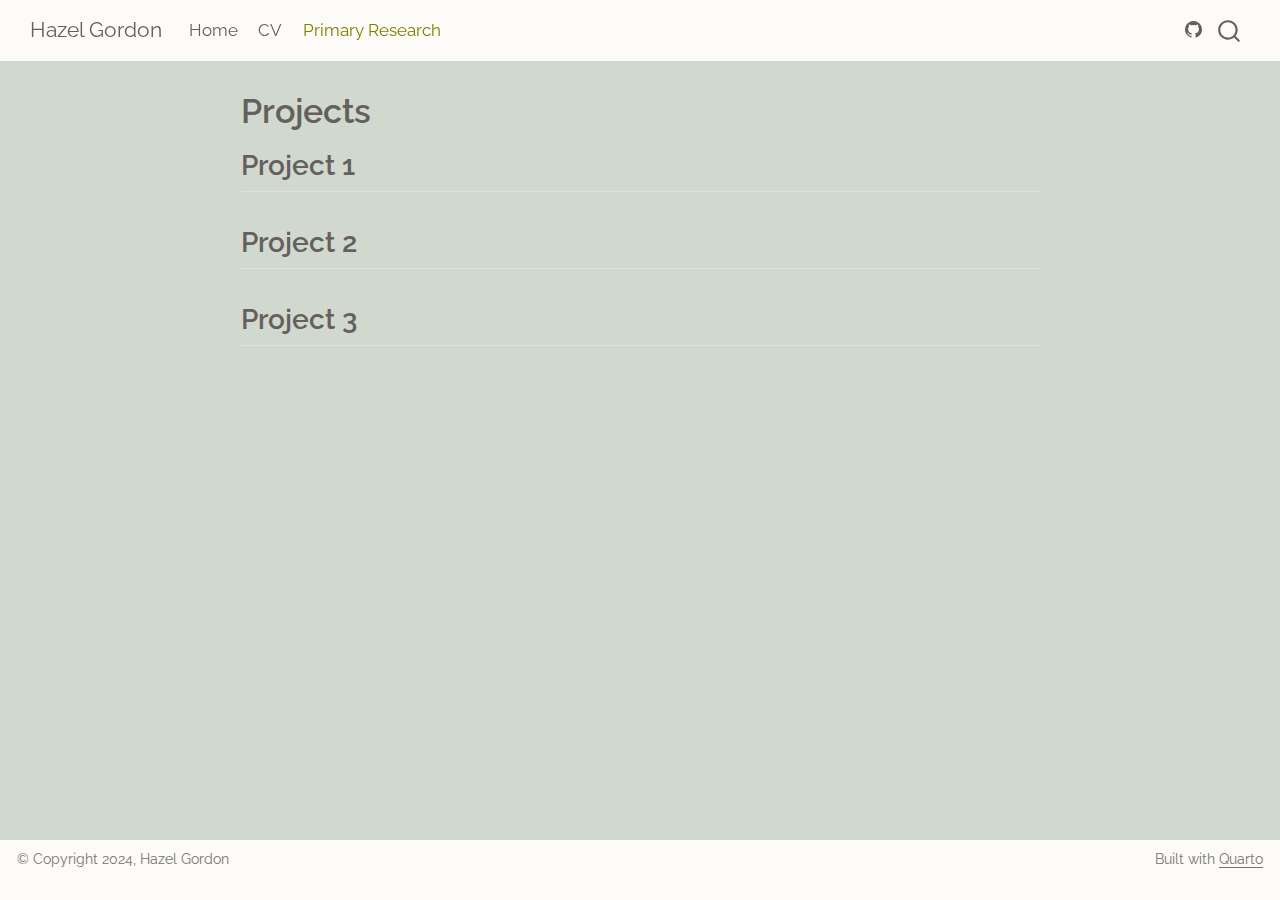
<file: docs/projects.html>
<!DOCTYPE html>
<html xmlns="http://www.w3.org/1999/xhtml" lang="en" xml:lang="en"><head>

<meta charset="utf-8">
<meta name="generator" content="quarto-1.4.553">

<meta name="viewport" content="width=device-width, initial-scale=1.0, user-scalable=yes">


<title>Hazel Gordon - Projects</title>
<style>
code{white-space: pre-wrap;}
span.smallcaps{font-variant: small-caps;}
div.columns{display: flex; gap: min(4vw, 1.5em);}
div.column{flex: auto; overflow-x: auto;}
div.hanging-indent{margin-left: 1.5em; text-indent: -1.5em;}
ul.task-list{list-style: none;}
ul.task-list li input[type="checkbox"] {
  width: 0.8em;
  margin: 0 0.8em 0.2em -1em; /* quarto-specific, see https://github.com/quarto-dev/quarto-cli/issues/4556 */ 
  vertical-align: middle;
}
</style>


<script src="site_libs/quarto-nav/quarto-nav.js"></script>
<script src="site_libs/quarto-nav/headroom.min.js"></script>
<script src="site_libs/clipboard/clipboard.min.js"></script>
<script src="site_libs/quarto-search/autocomplete.umd.js"></script>
<script src="site_libs/quarto-search/fuse.min.js"></script>
<script src="site_libs/quarto-search/quarto-search.js"></script>
<meta name="quarto:offset" content="./">
<script src="site_libs/quarto-html/quarto.js"></script>
<script src="site_libs/quarto-html/popper.min.js"></script>
<script src="site_libs/quarto-html/tippy.umd.min.js"></script>
<script src="site_libs/quarto-html/anchor.min.js"></script>
<link href="site_libs/quarto-html/tippy.css" rel="stylesheet">
<link href="site_libs/quarto-html/quarto-syntax-highlighting.css" rel="stylesheet" id="quarto-text-highlighting-styles">
<script src="site_libs/bootstrap/bootstrap.min.js"></script>
<link href="site_libs/bootstrap/bootstrap-icons.css" rel="stylesheet">
<link href="site_libs/bootstrap/bootstrap.min.css" rel="stylesheet" id="quarto-bootstrap" data-mode="light">
<script id="quarto-search-options" type="application/json">{
  "location": "navbar",
  "copy-button": false,
  "collapse-after": 3,
  "panel-placement": "end",
  "type": "overlay",
  "limit": 50,
  "keyboard-shortcut": [
    "f",
    "/",
    "s"
  ],
  "show-item-context": false,
  "language": {
    "search-no-results-text": "No results",
    "search-matching-documents-text": "matching documents",
    "search-copy-link-title": "Copy link to search",
    "search-hide-matches-text": "Hide additional matches",
    "search-more-match-text": "more match in this document",
    "search-more-matches-text": "more matches in this document",
    "search-clear-button-title": "Clear",
    "search-text-placeholder": "",
    "search-detached-cancel-button-title": "Cancel",
    "search-submit-button-title": "Submit",
    "search-label": "Search"
  }
}</script>


</head>

<body class="nav-fixed fullcontent">

<div id="quarto-search-results"></div>
  <header id="quarto-header" class="headroom fixed-top">
    <nav class="navbar navbar-expand-lg " data-bs-theme="dark">
      <div class="navbar-container container-fluid">
      <div class="navbar-brand-container mx-auto">
    <a class="navbar-brand" href="./index.html">
    <span class="navbar-title">Hazel Gordon</span>
    </a>
  </div>
            <div id="quarto-search" class="" title="Search"></div>
          <button class="navbar-toggler" type="button" data-bs-toggle="collapse" data-bs-target="#navbarCollapse" aria-controls="navbarCollapse" aria-expanded="false" aria-label="Toggle navigation" onclick="if (window.quartoToggleHeadroom) { window.quartoToggleHeadroom(); }">
  <span class="navbar-toggler-icon"></span>
</button>
          <div class="collapse navbar-collapse" id="navbarCollapse">
            <ul class="navbar-nav navbar-nav-scroll me-auto">
  <li class="nav-item">
    <a class="nav-link" href="./index.html"> 
<span class="menu-text">Home</span></a>
  </li>  
  <li class="nav-item">
    <a class="nav-link" href="./cv.html"> 
<span class="menu-text">CV</span></a>
  </li>  
  <li class="nav-item">
    <a class="nav-link active" href="./projects.html" aria-current="page"> 
<span class="menu-text">Primary Research</span></a>
  </li>  
</ul>
          </div> <!-- /navcollapse -->
          <div class="quarto-navbar-tools">
    <a href="https://github.com/hazelcgordon/cv" title="" class="quarto-navigation-tool px-1" aria-label=""><i class="bi bi-github"></i></a>
</div>
      </div> <!-- /container-fluid -->
    </nav>
</header>
<!-- content -->
<div id="quarto-content" class="quarto-container page-columns page-rows-contents page-layout-article page-navbar">
<!-- sidebar -->
<!-- margin-sidebar -->
    
<!-- main -->
<main class="content" id="quarto-document-content">

<header id="title-block-header" class="quarto-title-block default">
<div class="quarto-title">
<h1 class="title">Projects</h1>
</div>



<div class="quarto-title-meta">

    
  
    
  </div>
  


</header>


<section id="project-1" class="level2">
<h2 class="anchored" data-anchor-id="project-1">Project 1</h2>
</section>
<section id="project-2" class="level2">
<h2 class="anchored" data-anchor-id="project-2">Project 2</h2>
</section>
<section id="project-3" class="level2">
<h2 class="anchored" data-anchor-id="project-3">Project 3</h2>


</section>

</main> <!-- /main -->
<script id="quarto-html-after-body" type="application/javascript">
window.document.addEventListener("DOMContentLoaded", function (event) {
  const toggleBodyColorMode = (bsSheetEl) => {
    const mode = bsSheetEl.getAttribute("data-mode");
    const bodyEl = window.document.querySelector("body");
    if (mode === "dark") {
      bodyEl.classList.add("quarto-dark");
      bodyEl.classList.remove("quarto-light");
    } else {
      bodyEl.classList.add("quarto-light");
      bodyEl.classList.remove("quarto-dark");
    }
  }
  const toggleBodyColorPrimary = () => {
    const bsSheetEl = window.document.querySelector("link#quarto-bootstrap");
    if (bsSheetEl) {
      toggleBodyColorMode(bsSheetEl);
    }
  }
  toggleBodyColorPrimary();  
  const icon = "";
  const anchorJS = new window.AnchorJS();
  anchorJS.options = {
    placement: 'right',
    icon: icon
  };
  anchorJS.add('.anchored');
  const isCodeAnnotation = (el) => {
    for (const clz of el.classList) {
      if (clz.startsWith('code-annotation-')) {                     
        return true;
      }
    }
    return false;
  }
  const clipboard = new window.ClipboardJS('.code-copy-button', {
    text: function(trigger) {
      const codeEl = trigger.previousElementSibling.cloneNode(true);
      for (const childEl of codeEl.children) {
        if (isCodeAnnotation(childEl)) {
          childEl.remove();
        }
      }
      return codeEl.innerText;
    }
  });
  clipboard.on('success', function(e) {
    // button target
    const button = e.trigger;
    // don't keep focus
    button.blur();
    // flash "checked"
    button.classList.add('code-copy-button-checked');
    var currentTitle = button.getAttribute("title");
    button.setAttribute("title", "Copied!");
    let tooltip;
    if (window.bootstrap) {
      button.setAttribute("data-bs-toggle", "tooltip");
      button.setAttribute("data-bs-placement", "left");
      button.setAttribute("data-bs-title", "Copied!");
      tooltip = new bootstrap.Tooltip(button, 
        { trigger: "manual", 
          customClass: "code-copy-button-tooltip",
          offset: [0, -8]});
      tooltip.show();    
    }
    setTimeout(function() {
      if (tooltip) {
        tooltip.hide();
        button.removeAttribute("data-bs-title");
        button.removeAttribute("data-bs-toggle");
        button.removeAttribute("data-bs-placement");
      }
      button.setAttribute("title", currentTitle);
      button.classList.remove('code-copy-button-checked');
    }, 1000);
    // clear code selection
    e.clearSelection();
  });
    var localhostRegex = new RegExp(/^(?:http|https):\/\/localhost\:?[0-9]*\//);
    var mailtoRegex = new RegExp(/^mailto:/);
      var filterRegex = new RegExp('/' + window.location.host + '/');
    var isInternal = (href) => {
        return filterRegex.test(href) || localhostRegex.test(href) || mailtoRegex.test(href);
    }
    // Inspect non-navigation links and adorn them if external
 	var links = window.document.querySelectorAll('a[href]:not(.nav-link):not(.navbar-brand):not(.toc-action):not(.sidebar-link):not(.sidebar-item-toggle):not(.pagination-link):not(.no-external):not([aria-hidden]):not(.dropdown-item):not(.quarto-navigation-tool)');
    for (var i=0; i<links.length; i++) {
      const link = links[i];
      if (!isInternal(link.href)) {
        // undo the damage that might have been done by quarto-nav.js in the case of
        // links that we want to consider external
        if (link.dataset.originalHref !== undefined) {
          link.href = link.dataset.originalHref;
        }
      }
    }
  function tippyHover(el, contentFn, onTriggerFn, onUntriggerFn) {
    const config = {
      allowHTML: true,
      maxWidth: 500,
      delay: 100,
      arrow: false,
      appendTo: function(el) {
          return el.parentElement;
      },
      interactive: true,
      interactiveBorder: 10,
      theme: 'quarto',
      placement: 'bottom-start',
    };
    if (contentFn) {
      config.content = contentFn;
    }
    if (onTriggerFn) {
      config.onTrigger = onTriggerFn;
    }
    if (onUntriggerFn) {
      config.onUntrigger = onUntriggerFn;
    }
    window.tippy(el, config); 
  }
  const noterefs = window.document.querySelectorAll('a[role="doc-noteref"]');
  for (var i=0; i<noterefs.length; i++) {
    const ref = noterefs[i];
    tippyHover(ref, function() {
      // use id or data attribute instead here
      let href = ref.getAttribute('data-footnote-href') || ref.getAttribute('href');
      try { href = new URL(href).hash; } catch {}
      const id = href.replace(/^#\/?/, "");
      const note = window.document.getElementById(id);
      if (note) {
        return note.innerHTML;
      } else {
        return "";
      }
    });
  }
  const xrefs = window.document.querySelectorAll('a.quarto-xref');
  const processXRef = (id, note) => {
    // Strip column container classes
    const stripColumnClz = (el) => {
      el.classList.remove("page-full", "page-columns");
      if (el.children) {
        for (const child of el.children) {
          stripColumnClz(child);
        }
      }
    }
    stripColumnClz(note)
    if (id === null || id.startsWith('sec-')) {
      // Special case sections, only their first couple elements
      const container = document.createElement("div");
      if (note.children && note.children.length > 2) {
        container.appendChild(note.children[0].cloneNode(true));
        for (let i = 1; i < note.children.length; i++) {
          const child = note.children[i];
          if (child.tagName === "P" && child.innerText === "") {
            continue;
          } else {
            container.appendChild(child.cloneNode(true));
            break;
          }
        }
        if (window.Quarto?.typesetMath) {
          window.Quarto.typesetMath(container);
        }
        return container.innerHTML
      } else {
        if (window.Quarto?.typesetMath) {
          window.Quarto.typesetMath(note);
        }
        return note.innerHTML;
      }
    } else {
      // Remove any anchor links if they are present
      const anchorLink = note.querySelector('a.anchorjs-link');
      if (anchorLink) {
        anchorLink.remove();
      }
      if (window.Quarto?.typesetMath) {
        window.Quarto.typesetMath(note);
      }
      // TODO in 1.5, we should make sure this works without a callout special case
      if (note.classList.contains("callout")) {
        return note.outerHTML;
      } else {
        return note.innerHTML;
      }
    }
  }
  for (var i=0; i<xrefs.length; i++) {
    const xref = xrefs[i];
    tippyHover(xref, undefined, function(instance) {
      instance.disable();
      let url = xref.getAttribute('href');
      let hash = undefined; 
      if (url.startsWith('#')) {
        hash = url;
      } else {
        try { hash = new URL(url).hash; } catch {}
      }
      if (hash) {
        const id = hash.replace(/^#\/?/, "");
        const note = window.document.getElementById(id);
        if (note !== null) {
          try {
            const html = processXRef(id, note.cloneNode(true));
            instance.setContent(html);
          } finally {
            instance.enable();
            instance.show();
          }
        } else {
          // See if we can fetch this
          fetch(url.split('#')[0])
          .then(res => res.text())
          .then(html => {
            const parser = new DOMParser();
            const htmlDoc = parser.parseFromString(html, "text/html");
            const note = htmlDoc.getElementById(id);
            if (note !== null) {
              const html = processXRef(id, note);
              instance.setContent(html);
            } 
          }).finally(() => {
            instance.enable();
            instance.show();
          });
        }
      } else {
        // See if we can fetch a full url (with no hash to target)
        // This is a special case and we should probably do some content thinning / targeting
        fetch(url)
        .then(res => res.text())
        .then(html => {
          const parser = new DOMParser();
          const htmlDoc = parser.parseFromString(html, "text/html");
          const note = htmlDoc.querySelector('main.content');
          if (note !== null) {
            // This should only happen for chapter cross references
            // (since there is no id in the URL)
            // remove the first header
            if (note.children.length > 0 && note.children[0].tagName === "HEADER") {
              note.children[0].remove();
            }
            const html = processXRef(null, note);
            instance.setContent(html);
          } 
        }).finally(() => {
          instance.enable();
          instance.show();
        });
      }
    }, function(instance) {
    });
  }
      let selectedAnnoteEl;
      const selectorForAnnotation = ( cell, annotation) => {
        let cellAttr = 'data-code-cell="' + cell + '"';
        let lineAttr = 'data-code-annotation="' +  annotation + '"';
        const selector = 'span[' + cellAttr + '][' + lineAttr + ']';
        return selector;
      }
      const selectCodeLines = (annoteEl) => {
        const doc = window.document;
        const targetCell = annoteEl.getAttribute("data-target-cell");
        const targetAnnotation = annoteEl.getAttribute("data-target-annotation");
        const annoteSpan = window.document.querySelector(selectorForAnnotation(targetCell, targetAnnotation));
        const lines = annoteSpan.getAttribute("data-code-lines").split(",");
        const lineIds = lines.map((line) => {
          return targetCell + "-" + line;
        })
        let top = null;
        let height = null;
        let parent = null;
        if (lineIds.length > 0) {
            //compute the position of the single el (top and bottom and make a div)
            const el = window.document.getElementById(lineIds[0]);
            top = el.offsetTop;
            height = el.offsetHeight;
            parent = el.parentElement.parentElement;
          if (lineIds.length > 1) {
            const lastEl = window.document.getElementById(lineIds[lineIds.length - 1]);
            const bottom = lastEl.offsetTop + lastEl.offsetHeight;
            height = bottom - top;
          }
          if (top !== null && height !== null && parent !== null) {
            // cook up a div (if necessary) and position it 
            let div = window.document.getElementById("code-annotation-line-highlight");
            if (div === null) {
              div = window.document.createElement("div");
              div.setAttribute("id", "code-annotation-line-highlight");
              div.style.position = 'absolute';
              parent.appendChild(div);
            }
            div.style.top = top - 2 + "px";
            div.style.height = height + 4 + "px";
            div.style.left = 0;
            let gutterDiv = window.document.getElementById("code-annotation-line-highlight-gutter");
            if (gutterDiv === null) {
              gutterDiv = window.document.createElement("div");
              gutterDiv.setAttribute("id", "code-annotation-line-highlight-gutter");
              gutterDiv.style.position = 'absolute';
              const codeCell = window.document.getElementById(targetCell);
              const gutter = codeCell.querySelector('.code-annotation-gutter');
              gutter.appendChild(gutterDiv);
            }
            gutterDiv.style.top = top - 2 + "px";
            gutterDiv.style.height = height + 4 + "px";
          }
          selectedAnnoteEl = annoteEl;
        }
      };
      const unselectCodeLines = () => {
        const elementsIds = ["code-annotation-line-highlight", "code-annotation-line-highlight-gutter"];
        elementsIds.forEach((elId) => {
          const div = window.document.getElementById(elId);
          if (div) {
            div.remove();
          }
        });
        selectedAnnoteEl = undefined;
      };
        // Handle positioning of the toggle
    window.addEventListener(
      "resize",
      throttle(() => {
        elRect = undefined;
        if (selectedAnnoteEl) {
          selectCodeLines(selectedAnnoteEl);
        }
      }, 10)
    );
    function throttle(fn, ms) {
    let throttle = false;
    let timer;
      return (...args) => {
        if(!throttle) { // first call gets through
            fn.apply(this, args);
            throttle = true;
        } else { // all the others get throttled
            if(timer) clearTimeout(timer); // cancel #2
            timer = setTimeout(() => {
              fn.apply(this, args);
              timer = throttle = false;
            }, ms);
        }
      };
    }
      // Attach click handler to the DT
      const annoteDls = window.document.querySelectorAll('dt[data-target-cell]');
      for (const annoteDlNode of annoteDls) {
        annoteDlNode.addEventListener('click', (event) => {
          const clickedEl = event.target;
          if (clickedEl !== selectedAnnoteEl) {
            unselectCodeLines();
            const activeEl = window.document.querySelector('dt[data-target-cell].code-annotation-active');
            if (activeEl) {
              activeEl.classList.remove('code-annotation-active');
            }
            selectCodeLines(clickedEl);
            clickedEl.classList.add('code-annotation-active');
          } else {
            // Unselect the line
            unselectCodeLines();
            clickedEl.classList.remove('code-annotation-active');
          }
        });
      }
  const findCites = (el) => {
    const parentEl = el.parentElement;
    if (parentEl) {
      const cites = parentEl.dataset.cites;
      if (cites) {
        return {
          el,
          cites: cites.split(' ')
        };
      } else {
        return findCites(el.parentElement)
      }
    } else {
      return undefined;
    }
  };
  var bibliorefs = window.document.querySelectorAll('a[role="doc-biblioref"]');
  for (var i=0; i<bibliorefs.length; i++) {
    const ref = bibliorefs[i];
    const citeInfo = findCites(ref);
    if (citeInfo) {
      tippyHover(citeInfo.el, function() {
        var popup = window.document.createElement('div');
        citeInfo.cites.forEach(function(cite) {
          var citeDiv = window.document.createElement('div');
          citeDiv.classList.add('hanging-indent');
          citeDiv.classList.add('csl-entry');
          var biblioDiv = window.document.getElementById('ref-' + cite);
          if (biblioDiv) {
            citeDiv.innerHTML = biblioDiv.innerHTML;
          }
          popup.appendChild(citeDiv);
        });
        return popup.innerHTML;
      });
    }
  }
});
</script>
</div> <!-- /content -->
<footer class="footer">
  <div class="nav-footer">
    <div class="nav-footer-left">
<p>© Copyright 2024, Hazel Gordon</p>
</div>   
    <div class="nav-footer-center">
      &nbsp;
    </div>
    <div class="nav-footer-right">
<p>Built with <a href="https://quarto.org/">Quarto</a></p>
</div>
  </div>
</footer>




</body></html>
</file>
<file: docs/site_libs/quarto-html/tippy.css>
.tippy-box[data-animation=fade][data-state=hidden]{opacity:0}[data-tippy-root]{max-width:calc(100vw - 10px)}.tippy-box{position:relative;background-color:#333;color:#fff;border-radius:4px;font-size:14px;line-height:1.4;white-space:normal;outline:0;transition-property:transform,visibility,opacity}.tippy-box[data-placement^=top]>.tippy-arrow{bottom:0}.tippy-box[data-placement^=top]>.tippy-arrow:before{bottom:-7px;left:0;border-width:8px 8px 0;border-top-color:initial;transform-origin:center top}.tippy-box[data-placement^=bottom]>.tippy-arrow{top:0}.tippy-box[data-placement^=bottom]>.tippy-arrow:before{top:-7px;left:0;border-width:0 8px 8px;border-bottom-color:initial;transform-origin:center bottom}.tippy-box[data-placement^=left]>.tippy-arrow{right:0}.tippy-box[data-placement^=left]>.tippy-arrow:before{border-width:8px 0 8px 8px;border-left-color:initial;right:-7px;transform-origin:center left}.tippy-box[data-placement^=right]>.tippy-arrow{left:0}.tippy-box[data-placement^=right]>.tippy-arrow:before{left:-7px;border-width:8px 8px 8px 0;border-right-color:initial;transform-origin:center right}.tippy-box[data-inertia][data-state=visible]{transition-timing-function:cubic-bezier(.54,1.5,.38,1.11)}.tippy-arrow{width:16px;height:16px;color:#333}.tippy-arrow:before{content:"";position:absolute;border-color:transparent;border-style:solid}.tippy-content{position:relative;padding:5px 9px;z-index:1}
</file>
<file: docs/site_libs/quarto-html/quarto-syntax-highlighting.css>
/* quarto syntax highlight colors */
:root {
  --quarto-hl-ot-color: #003B4F;
  --quarto-hl-at-color: #657422;
  --quarto-hl-ss-color: #20794D;
  --quarto-hl-an-color: #5E5E5E;
  --quarto-hl-fu-color: #4758AB;
  --quarto-hl-st-color: #20794D;
  --quarto-hl-cf-color: #003B4F;
  --quarto-hl-op-color: #5E5E5E;
  --quarto-hl-er-color: #AD0000;
  --quarto-hl-bn-color: #AD0000;
  --quarto-hl-al-color: #AD0000;
  --quarto-hl-va-color: #111111;
  --quarto-hl-bu-color: inherit;
  --quarto-hl-ex-color: inherit;
  --quarto-hl-pp-color: #AD0000;
  --quarto-hl-in-color: #5E5E5E;
  --quarto-hl-vs-color: #20794D;
  --quarto-hl-wa-color: #5E5E5E;
  --quarto-hl-do-color: #5E5E5E;
  --quarto-hl-im-color: #00769E;
  --quarto-hl-ch-color: #20794D;
  --quarto-hl-dt-color: #AD0000;
  --quarto-hl-fl-color: #AD0000;
  --quarto-hl-co-color: #5E5E5E;
  --quarto-hl-cv-color: #5E5E5E;
  --quarto-hl-cn-color: #8f5902;
  --quarto-hl-sc-color: #5E5E5E;
  --quarto-hl-dv-color: #AD0000;
  --quarto-hl-kw-color: #003B4F;
}

/* other quarto variables */
:root {
  --quarto-font-monospace: SFMono-Regular, Menlo, Monaco, Consolas, "Liberation Mono", "Courier New", monospace;
}

pre > code.sourceCode > span {
  color: #003B4F;
}

code span {
  color: #003B4F;
}

code.sourceCode > span {
  color: #003B4F;
}

div.sourceCode,
div.sourceCode pre.sourceCode {
  color: #003B4F;
}

code span.ot {
  color: #003B4F;
  font-style: inherit;
}

code span.at {
  color: #657422;
  font-style: inherit;
}

code span.ss {
  color: #20794D;
  font-style: inherit;
}

code span.an {
  color: #5E5E5E;
  font-style: inherit;
}

code span.fu {
  color: #4758AB;
  font-style: inherit;
}

code span.st {
  color: #20794D;
  font-style: inherit;
}

code span.cf {
  color: #003B4F;
  font-style: inherit;
}

code span.op {
  color: #5E5E5E;
  font-style: inherit;
}

code span.er {
  color: #AD0000;
  font-style: inherit;
}

code span.bn {
  color: #AD0000;
  font-style: inherit;
}

code span.al {
  color: #AD0000;
  font-style: inherit;
}

code span.va {
  color: #111111;
  font-style: inherit;
}

code span.bu {
  font-style: inherit;
}

code span.ex {
  font-style: inherit;
}

code span.pp {
  color: #AD0000;
  font-style: inherit;
}

code span.in {
  color: #5E5E5E;
  font-style: inherit;
}

code span.vs {
  color: #20794D;
  font-style: inherit;
}

code span.wa {
  color: #5E5E5E;
  font-style: italic;
}

code span.do {
  color: #5E5E5E;
  font-style: italic;
}

code span.im {
  color: #00769E;
  font-style: inherit;
}

code span.ch {
  color: #20794D;
  font-style: inherit;
}

code span.dt {
  color: #AD0000;
  font-style: inherit;
}

code span.fl {
  color: #AD0000;
  font-style: inherit;
}

code span.co {
  color: #5E5E5E;
  font-style: inherit;
}

code span.cv {
  color: #5E5E5E;
  font-style: italic;
}

code span.cn {
  color: #8f5902;
  font-style: inherit;
}

code span.sc {
  color: #5E5E5E;
  font-style: inherit;
}

code span.dv {
  color: #AD0000;
  font-style: inherit;
}

code span.kw {
  color: #003B4F;
  font-style: inherit;
}

.prevent-inlining {
  content: "</";
}

/*# sourceMappingURL=debc5d5d77c3f9108843748ff7464032.css.map */
</file>
<file: README_files/libs/quarto-html/tippy.css>
.tippy-box[data-animation=fade][data-state=hidden]{opacity:0}[data-tippy-root]{max-width:calc(100vw - 10px)}.tippy-box{position:relative;background-color:#333;color:#fff;border-radius:4px;font-size:14px;line-height:1.4;white-space:normal;outline:0;transition-property:transform,visibility,opacity}.tippy-box[data-placement^=top]>.tippy-arrow{bottom:0}.tippy-box[data-placement^=top]>.tippy-arrow:before{bottom:-7px;left:0;border-width:8px 8px 0;border-top-color:initial;transform-origin:center top}.tippy-box[data-placement^=bottom]>.tippy-arrow{top:0}.tippy-box[data-placement^=bottom]>.tippy-arrow:before{top:-7px;left:0;border-width:0 8px 8px;border-bottom-color:initial;transform-origin:center bottom}.tippy-box[data-placement^=left]>.tippy-arrow{right:0}.tippy-box[data-placement^=left]>.tippy-arrow:before{border-width:8px 0 8px 8px;border-left-color:initial;right:-7px;transform-origin:center left}.tippy-box[data-placement^=right]>.tippy-arrow{left:0}.tippy-box[data-placement^=right]>.tippy-arrow:before{left:-7px;border-width:8px 8px 8px 0;border-right-color:initial;transform-origin:center right}.tippy-box[data-inertia][data-state=visible]{transition-timing-function:cubic-bezier(.54,1.5,.38,1.11)}.tippy-arrow{width:16px;height:16px;color:#333}.tippy-arrow:before{content:"";position:absolute;border-color:transparent;border-style:solid}.tippy-content{position:relative;padding:5px 9px;z-index:1}
</file>
<file: README_files/libs/quarto-html/quarto-syntax-highlighting.css>
/* quarto syntax highlight colors */
:root {
  --quarto-hl-ot-color: #003B4F;
  --quarto-hl-at-color: #657422;
  --quarto-hl-ss-color: #20794D;
  --quarto-hl-an-color: #5E5E5E;
  --quarto-hl-fu-color: #4758AB;
  --quarto-hl-st-color: #20794D;
  --quarto-hl-cf-color: #003B4F;
  --quarto-hl-op-color: #5E5E5E;
  --quarto-hl-er-color: #AD0000;
  --quarto-hl-bn-color: #AD0000;
  --quarto-hl-al-color: #AD0000;
  --quarto-hl-va-color: #111111;
  --quarto-hl-bu-color: inherit;
  --quarto-hl-ex-color: inherit;
  --quarto-hl-pp-color: #AD0000;
  --quarto-hl-in-color: #5E5E5E;
  --quarto-hl-vs-color: #20794D;
  --quarto-hl-wa-color: #5E5E5E;
  --quarto-hl-do-color: #5E5E5E;
  --quarto-hl-im-color: #00769E;
  --quarto-hl-ch-color: #20794D;
  --quarto-hl-dt-color: #AD0000;
  --quarto-hl-fl-color: #AD0000;
  --quarto-hl-co-color: #5E5E5E;
  --quarto-hl-cv-color: #5E5E5E;
  --quarto-hl-cn-color: #8f5902;
  --quarto-hl-sc-color: #5E5E5E;
  --quarto-hl-dv-color: #AD0000;
  --quarto-hl-kw-color: #003B4F;
}

/* other quarto variables */
:root {
  --quarto-font-monospace: SFMono-Regular, Menlo, Monaco, Consolas, "Liberation Mono", "Courier New", monospace;
}

pre > code.sourceCode > span {
  color: #003B4F;
}

code span {
  color: #003B4F;
}

code.sourceCode > span {
  color: #003B4F;
}

div.sourceCode,
div.sourceCode pre.sourceCode {
  color: #003B4F;
}

code span.ot {
  color: #003B4F;
  font-style: inherit;
}

code span.at {
  color: #657422;
  font-style: inherit;
}

code span.ss {
  color: #20794D;
  font-style: inherit;
}

code span.an {
  color: #5E5E5E;
  font-style: inherit;
}

code span.fu {
  color: #4758AB;
  font-style: inherit;
}

code span.st {
  color: #20794D;
  font-style: inherit;
}

code span.cf {
  color: #003B4F;
  font-style: inherit;
}

code span.op {
  color: #5E5E5E;
  font-style: inherit;
}

code span.er {
  color: #AD0000;
  font-style: inherit;
}

code span.bn {
  color: #AD0000;
  font-style: inherit;
}

code span.al {
  color: #AD0000;
  font-style: inherit;
}

code span.va {
  color: #111111;
  font-style: inherit;
}

code span.bu {
  font-style: inherit;
}

code span.ex {
  font-style: inherit;
}

code span.pp {
  color: #AD0000;
  font-style: inherit;
}

code span.in {
  color: #5E5E5E;
  font-style: inherit;
}

code span.vs {
  color: #20794D;
  font-style: inherit;
}

code span.wa {
  color: #5E5E5E;
  font-style: italic;
}

code span.do {
  color: #5E5E5E;
  font-style: italic;
}

code span.im {
  color: #00769E;
  font-style: inherit;
}

code span.ch {
  color: #20794D;
  font-style: inherit;
}

code span.dt {
  color: #AD0000;
  font-style: inherit;
}

code span.fl {
  color: #AD0000;
  font-style: inherit;
}

code span.co {
  color: #5E5E5E;
  font-style: inherit;
}

code span.cv {
  color: #5E5E5E;
  font-style: italic;
}

code span.cn {
  color: #8f5902;
  font-style: inherit;
}

code span.sc {
  color: #5E5E5E;
  font-style: inherit;
}

code span.dv {
  color: #AD0000;
  font-style: inherit;
}

code span.kw {
  color: #003B4F;
  font-style: inherit;
}

.prevent-inlining {
  content: "</";
}

/*# sourceMappingURL=debc5d5d77c3f9108843748ff7464032.css.map */
</file>
